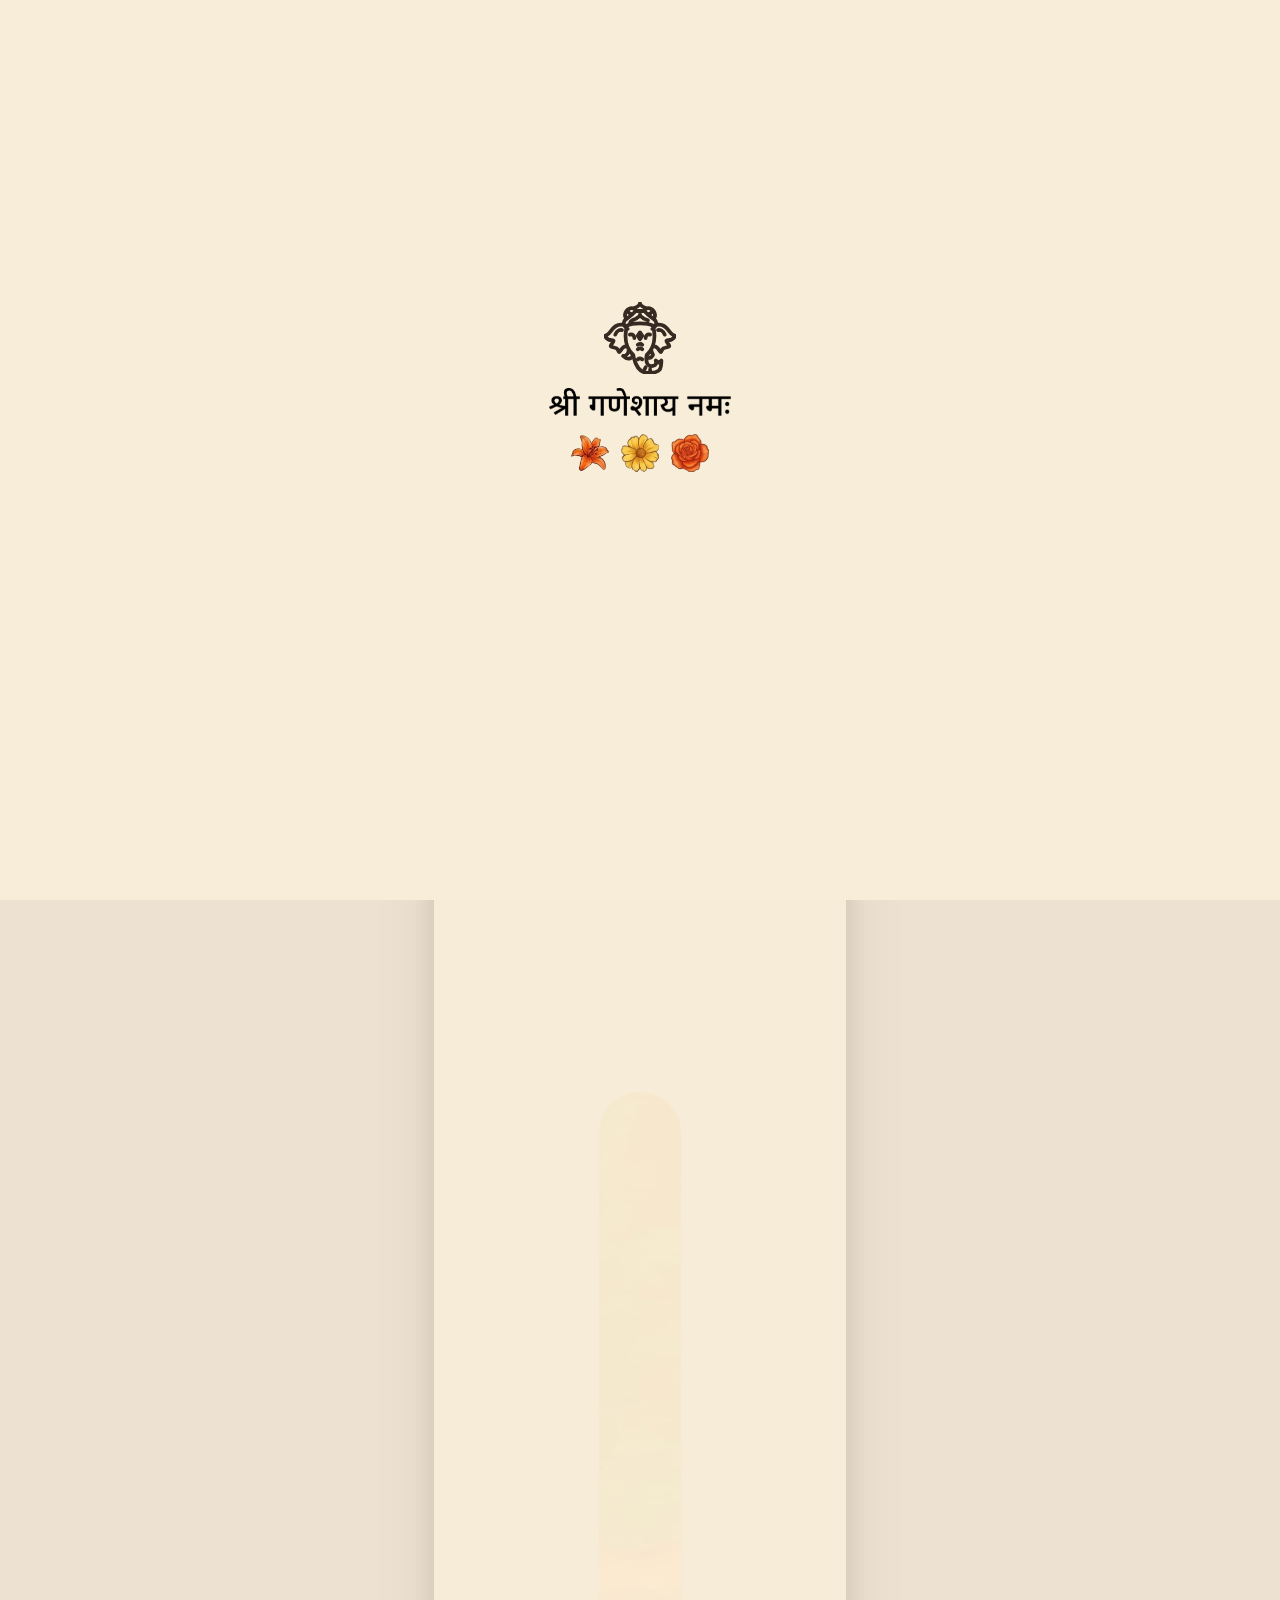
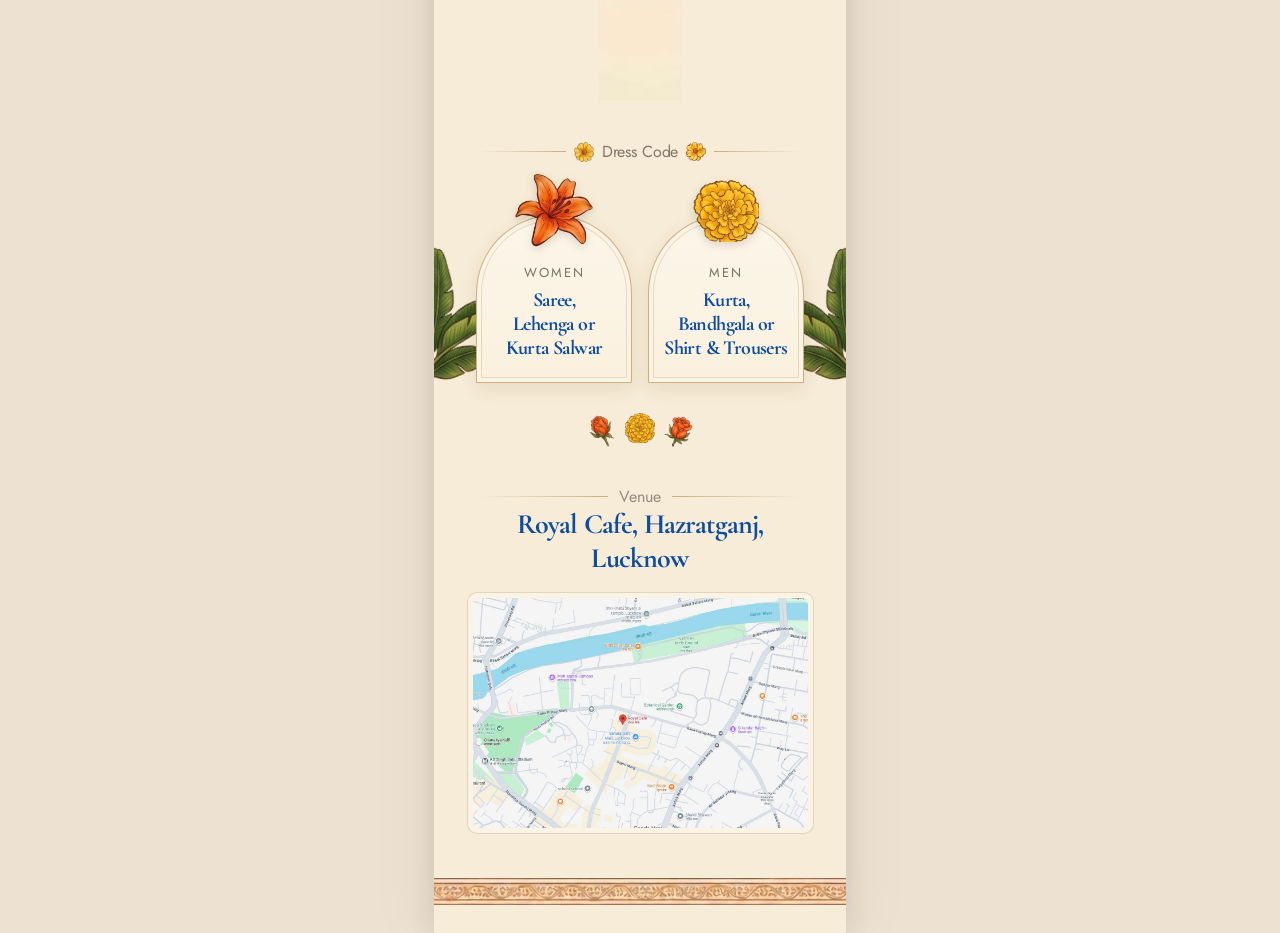
<file: index.html>
<!DOCTYPE html>
<html lang="en">
<head>
  <meta charset="UTF-8">
  <meta name="viewport" id="viewport" content="width=device-width, initial-scale=1.0, maximum-scale=1.0, user-scalable=no, viewport-fit=cover">
  <script>
    /* Tablets: every page is one phone-width column laid out for phone
       proportions, so a tall tablet screen turns it into a narrow strip
       (doors cropped, a gap on the hero). Zoom the whole page so the screen
       is about PHONE_HEIGHT CSS px tall: the column then looks like a big
       phone. Phones (shorter side under 600px) and desktops (which ignore
       the viewport tag) are untouched. */
    (function () {
      var meta = document.getElementById('viewport');
      var PHONE_HEIGHT = 860;   // CSS px of height the phone design is laid out for
      var BROWSER_CHROME = 110; // Safari's address and tab bars, roughly
      var scale = 1;
      function fit() {
        var shortSide = Math.min(screen.width, screen.height);
        if (shortSide < 600) return;
        var longSide = Math.max(screen.width, screen.height);
        var portrait = window.matchMedia('(orientation: portrait)').matches;
        var s = Math.round(((portrait ? longSide : shortSide) - BROWSER_CHROME) / PHONE_HEIGHT * 100) / 100;
        if (s < 1.1) s = 1; // close enough to phone proportions already
        if (s === scale) return;
        scale = s;
        // The width has to shrink with the zoom: with width=device-width the
        // page stays full-width and the zoom would only magnify part of it
        var width = s === 1 ? 'device-width' : Math.round((portrait ? shortSide : longSide) / s);
        meta.setAttribute('content', 'width=' + width + ', initial-scale=' + s + ', minimum-scale=' + s +
          ', maximum-scale=' + s + ', user-scalable=no, viewport-fit=cover');
      }
      fit();
      window.matchMedia('(orientation: portrait)').addEventListener('change', fit);
    })();
  </script>
  <!-- Home-screen (standalone) mode: draw under a translucent status bar -->
  <meta name="apple-mobile-web-app-capable" content="yes">
  <meta name="mobile-web-app-capable" content="yes">
  <meta name="apple-mobile-web-app-status-bar-style" content="black-translucent">
  <title>Nilay &amp; Ananya — Engagement Invitation</title>
  <meta name="description" content="You are cordially invited to the engagement ceremony of Nilay &amp; Ananya. Join us in celebrating this joyous occasion.">

  <!-- Link previews (WhatsApp, iMessage, etc.): absolute URLs required -->
  <meta property="og:type" content="website">
  <meta property="og:site_name" content="Shubh Sagai">
  <meta property="og:title" content="Shubh Sagai · Nilay &amp; Ananya">
  <meta property="og:description" content="Friday, 16 October 2026 · 10:00 AM · Royal Cafe, Lucknow. You are cordially invited to the engagement ceremony of Nilay &amp; Ananya.">
  <meta property="og:url" content="https://niya-forever.in/">
  <meta property="og:image" content="https://niya-forever.in/og-image.jpg?v=3">
  <meta property="og:image:secure_url" content="https://niya-forever.in/og-image.jpg?v=3">
  <meta property="og:image:type" content="image/jpeg">
  <meta property="og:image:width" content="1200">
  <meta property="og:image:height" content="630">
  <meta property="og:image:alt" content="Shubh Sagai — Nilay &amp; Ananya, Friday 16 October 2026, 10:00 AM, Royal Cafe, Lucknow">
  <meta name="twitter:card" content="summary_large_image">
  <meta name="twitter:title" content="Shubh Sagai · Nilay &amp; Ananya">
  <meta name="twitter:description" content="Friday, 16 October 2026 · 10:00 AM · Royal Cafe, Lucknow">
  <meta name="twitter:image" content="https://niya-forever.in/og-image.jpg?v=3">

  <!-- Icons -->
  <link rel="icon" href="favicon.svg" type="image/svg+xml">
  <link rel="icon" href="favicon-32.png" type="image/png" sizes="32x32">
  <link rel="apple-touch-icon" href="apple-touch-icon.png">
  <link rel="icon" href="icon-192.png" type="image/png" sizes="192x192">

  <!-- Preconnect for fonts -->
  <link rel="preconnect" href="https://fonts.googleapis.com">
  <link rel="preconnect" href="https://fonts.gstatic.com" crossorigin>
  <!-- Martel (headings) and Poppins (text) carry the Devanagari for the Hindi version; their files only download when Hindi text is on screen -->
  <link href="https://fonts.googleapis.com/css2?family=Cormorant+Garamond:wght@700&family=Jost:wght@400;500&family=Martel:wght@700&family=Poppins:wght@400;500&display=swap" rel="stylesheet">

  <!-- Preload critical images -->
  <link rel="preload" as="image" href="assets/ganesh_text.png">
  <link rel="preload" as="image" href="assets/flower_lily.png">
  <link rel="preload" as="image" href="assets/flower_daisy.png">
  <link rel="preload" as="image" href="assets/flower_rose.png">
  <link rel="preload" as="image" href="assets/top_floral_garland.webp?v=2026-09-28y">
  <link rel="preload" as="image" href="assets/ghat_illustration.webp">

  <link rel="stylesheet" href="style.css?v=2026-10-12b">
</head>
<body>

  <!-- ============================================ -->
  <!-- LOADING / SPLASH SCREEN                      -->
  <!-- ============================================ -->
  <section class="loading-screen" id="loading" aria-label="Loading">
    <div class="loading-content">
      <!-- Animated Inline Ganesha SVG using clean path fades -->
      <div class="ganesh-icon-wrap" id="ganeshIconWrap">
        <svg class="ganesh-svg" width="104" height="104" viewBox="0 0 104 104" fill="none" xmlns="http://www.w3.org/2000/svg">
<path d="M47.6004 60.6025C46.9699 61.233 46.9699 62.2503 47.5955 62.8857C48.2195 63.5211 49.2466 63.5292 49.8884 62.9101C50.3922 62.4226 52.183 60.9844 54.1005 62.9003C54.4174 63.2172 54.8334 63.3765 55.2494 63.3765C55.6654 63.3765 56.0815 63.2172 56.3983 62.9003C57.0337 62.2649 57.0337 61.2379 56.3983 60.6025C53.1694 57.3736 49.3684 58.8345 47.6004 60.6025Z" fill="#372A22"/>
<path d="M47.6004 67.1027C46.9699 67.7332 46.9699 68.7504 47.5955 69.3858C48.2195 70.0212 49.2466 70.031 49.8884 69.4102C50.3922 68.9227 52.183 67.4862 54.1005 69.4005C54.4174 69.7173 54.8334 69.8766 55.2494 69.8766C55.6654 69.8766 56.0815 69.7173 56.3983 69.4005C57.0337 68.7651 57.0337 67.738 56.3983 67.1027C53.1694 63.8737 49.3684 65.3346 47.6004 67.1027Z" fill="#372A22"/>
<path d="M47.6004 81.728C46.9699 82.3585 46.9699 83.3758 47.5955 84.0112C48.2195 84.6466 49.2466 84.6547 49.8884 84.0356C50.3922 83.5481 52.183 82.1115 54.1005 84.0258C54.4174 84.3427 54.8334 84.502 55.2494 84.502C55.6654 84.502 56.0815 84.3427 56.3983 84.0258C57.0337 83.3904 57.0337 82.3634 56.3983 81.728C53.1694 78.4991 49.3684 79.96 47.6004 81.728Z" fill="#372A22"/>
<path d="M60.8508 92.7976C60.0464 92.393 59.0713 92.7229 58.67 93.524L57.0449 96.7741C56.6435 97.5769 56.9685 98.5535 57.7713 98.9549C58.0053 99.0719 58.254 99.1272 58.4977 99.1272C59.0941 99.1272 59.6677 98.7989 59.9537 98.2285L61.5788 94.9784C61.9802 94.1757 61.6535 93.2007 60.8508 92.7976Z" fill="#372A22"/>
<path d="M11.3733 56.8763C11.6041 56.8763 11.7958 56.8844 11.9534 56.8958C11.6024 57.4158 11.0532 58.0869 10.6729 58.5501C9.12426 60.4432 7.52198 62.4014 8.17362 64.3693C8.536 65.4597 9.47852 66.204 10.9768 66.5778L12.48 66.9483C17.6996 68.2255 18.3707 68.3897 19.5797 72.0151C19.986 73.2323 20.6653 73.9115 21.6013 74.0334C21.702 74.0464 21.8028 74.0529 21.8987 74.0529C23.2946 74.0529 24.1754 72.7058 25.3649 70.8874C28.1551 66.6216 30.1457 64.7382 33.0107 66.2674C33.3487 67.0328 33.7111 67.7965 34.1124 68.5522C34.0507 70.0082 33.4413 76.3767 27.6237 76.3767C26.9672 76.3767 26.374 76.7732 26.1221 77.3794C25.8703 77.9871 26.01 78.6859 26.4748 79.1507C26.6698 79.3457 30.8981 83.5155 35.6205 83.5155C36.095 83.5155 36.576 83.4733 37.057 83.3806C38.7308 83.0589 40.1901 82.1765 41.4316 80.7773C43.2403 88.4784 48.7053 104.002 63.3745 104.002C82.5028 104.002 84.5 98.0596 84.5 84.5019C84.5 83.8454 84.1035 83.2523 83.4973 83.0004C82.8879 82.7469 82.1908 82.8866 81.726 83.353L79.4185 85.6606L75.6516 83.1499C75.0601 82.7566 74.2801 82.7907 73.726 83.2409C73.1735 83.6894 72.9768 84.445 73.2401 85.1064C73.2498 85.1324 74.2119 87.7292 73.1198 89.3396C72.1903 90.7144 69.9591 91.0021 68.2496 91.0021C66.7009 91.0021 65.5342 90.4983 64.6843 89.4615C63.1015 87.5326 62.7748 84.0615 62.8724 81.104C62.9585 81.1917 63.0381 81.2925 63.1259 81.3753C63.9091 82.1164 64.9183 82.482 65.9339 82.482C67.0601 82.482 68.196 82.0319 69.0426 81.1446L70.9992 79.0922C72.3561 77.6686 72.5592 75.4651 71.4834 73.853C70.1769 71.8932 69.9348 69.3696 69.8893 68.544C70.289 67.7917 70.6498 67.0311 70.9862 66.2674C73.8543 64.7366 75.8401 66.6233 78.632 70.8874C79.8215 72.7058 80.7023 74.0529 82.0982 74.0529C82.1957 74.0529 82.2948 74.0464 82.3955 74.0334C83.3316 73.9115 84.0108 73.2323 84.4171 72.0151C85.6261 68.3897 86.2973 68.2239 91.5169 66.9483L93.02 66.5778C94.5183 66.204 95.4608 65.4597 95.8232 64.3693C96.4749 62.4014 94.8742 60.4432 93.3239 58.5501C92.9453 58.0869 92.3944 57.4158 92.0434 56.8958C92.2026 56.8844 92.3944 56.8763 92.6251 56.8763C100.056 56.8763 103.284 51.8192 103.952 49.146C104.156 48.327 103.693 47.4852 102.894 47.2122C102.85 47.1976 98.4818 45.67 95.6022 41.3507C89.0192 31.4753 81.6155 30.5572 77.0215 31.2365C77.0573 30.9228 77.0768 30.6059 77.0719 30.2842C77.0345 27.9653 75.9198 25.8852 73.7828 24.0749C75.4095 21.4732 76.4918 16.9491 72.7997 12.0253C70.4921 8.94908 67.3071 7.18429 64.0603 7.18429C63.3907 7.18429 62.6156 7.27854 61.7884 7.49792C56.8223 5.67138 53.6243 3.38983 53.6243 1.62504C53.6243 0.728016 52.8962 0 51.9992 0C51.1022 0 50.3742 0.728016 50.3742 1.62504C50.3742 3.38983 47.1761 5.67138 42.21 7.49629C41.3829 7.27854 40.6077 7.18266 39.9382 7.18429C36.6914 7.18429 33.5063 8.94908 31.2004 12.0253C27.5083 16.9491 28.5906 21.4732 30.2172 24.0749C28.0803 25.8852 26.9655 27.9653 26.9282 30.2842C26.9233 30.6059 26.9428 30.9228 26.9785 31.2365C22.3829 30.5588 14.9809 31.477 8.39787 41.3507C5.51831 45.67 1.15021 47.1976 1.11121 47.2106C0.305187 47.4787 -0.156324 48.3237 0.048431 49.146C0.714696 51.8192 3.94202 56.8763 11.3733 56.8763ZM36.4509 80.1874C34.7966 80.5108 32.9587 79.7844 31.4523 78.8874C34.2798 77.6686 35.8642 75.1238 36.6686 72.605C37.7184 74.0367 38.9161 75.4196 40.2778 76.7391C39.2329 78.7347 37.9492 79.8966 36.4509 80.1874ZM68.2496 94.2521C71.8799 94.2521 74.4247 93.2121 75.8125 91.1629C76.5243 90.1115 76.8103 88.9513 76.8737 87.8722L78.723 89.1056C79.3697 89.5363 80.2261 89.4501 80.7738 88.9025L81.1865 88.4897C80.8469 96.7076 78.7457 100.119 67.0666 100.665C67.7442 100.466 68.2496 99.8683 68.2496 99.1272V97.5022C68.2496 96.6052 67.5216 95.8772 66.6246 95.8772C65.7275 95.8772 64.9995 96.6052 64.9995 97.5022V99.1272C64.9995 99.93 65.591 100.565 66.3564 100.699C65.4172 100.731 64.4356 100.752 63.3745 100.752C47.1517 100.752 43.8919 76.4206 43.861 76.1736L43.835 76.1768C43.7863 75.795 43.614 75.444 43.3232 75.1823L43.3362 75.1677C31.0265 64.0882 32.4159 47.0611 33.5226 40.4764C34.2018 40.751 34.9981 40.569 35.4434 39.945C35.9666 39.217 35.7976 38.2014 35.0712 37.6781C34.626 37.358 33.9499 36.7876 33.2463 36.0791C35.4726 34.8002 40.9961 32.5007 51.9992 32.5007C62.9991 32.5007 68.5259 34.8002 70.7538 36.0791C70.0485 36.7876 69.3725 37.3596 68.9289 37.6797C68.2008 38.203 68.0335 39.2186 68.5567 39.9467C68.872 40.3887 69.3709 40.6259 69.8763 40.6259C70.081 40.6259 70.2825 40.5723 70.4775 40.4943C71.5842 47.0903 72.9622 64.0979 60.6607 75.1693L60.6737 75.1839C60.412 75.4196 60.2528 75.7267 60.1845 76.0647L60.1553 76.0582C60.0692 76.4856 58.111 86.5722 62.1671 91.5204C63.654 93.334 65.6999 94.2521 68.2496 94.2521ZM68.7794 75.6568C69.0182 76.016 68.963 76.5165 68.6461 76.8496L66.6896 78.9004C66.3174 79.2904 65.708 79.3424 65.357 79.0125C64.7606 78.4503 64.213 77.6898 63.7174 76.7424C65.0905 75.4115 66.2979 74.0155 67.3542 72.5725C67.6727 73.5898 68.1147 74.6607 68.7794 75.6568ZM92.8982 43.1529C95.261 46.6971 98.3924 48.6682 100.263 49.6026C99.3951 51.161 97.2858 53.6262 92.6251 53.6262C91.7704 53.6262 89.4969 53.6262 88.7023 55.3016C87.8817 57.0323 89.3036 58.7695 90.8084 60.6074C91.4064 61.337 92.4691 62.637 92.6804 63.2757C92.5878 63.3179 92.4431 63.3716 92.2303 63.4252L90.7434 63.7924C85.7886 65.0047 83.4989 65.5637 81.7829 69.7661C81.6334 69.5418 81.4839 69.3143 81.3506 69.1096C79.7646 66.6866 76.7973 62.1544 72.4227 62.4648C75.7459 51.9053 74.0428 41.4693 73.3311 38.0957C74.1842 37.2052 75.0926 36.0904 75.806 34.8132C79.6639 33.6805 86.5166 33.5798 92.8982 43.1529ZM71.1373 22.159C69.3335 20.9093 67.7735 19.7279 66.4507 18.6473C68.6299 17.7357 69.9445 16.2146 70.6839 14.6903C72.8501 18.072 71.9758 20.7452 71.1373 22.159ZM64.0603 10.4344C65.4562 10.4344 66.8959 10.9804 68.1895 11.9521C67.9977 13.0783 67.1576 15.5045 63.5386 16.1041C61.1336 13.8469 60.0529 12.3812 59.8839 12.1423C61.1921 11.0275 62.6075 10.4344 64.0603 10.4344ZM51.9992 5.4585C53.439 7.08353 55.6718 8.40957 58.007 9.46746C57.3765 9.98098 56.7443 10.6245 56.1187 11.3753H47.8798C47.2541 10.6245 46.622 9.98098 45.9915 9.46746C48.3266 8.40957 50.5594 7.08353 51.9992 5.4585ZM44.1146 12.1439C43.9309 12.4023 42.8454 13.8664 40.4582 16.1057C36.8669 15.5094 36.0089 13.1108 35.809 11.9505C37.1009 10.9804 38.5407 10.4344 39.9366 10.4344C41.391 10.4344 42.8064 11.0275 44.1146 12.1439ZM33.3146 14.692C34.0539 16.2146 35.3686 17.7373 37.5478 18.6489C36.225 19.7296 34.665 20.911 32.8612 22.1606C32.0227 20.7452 31.1484 18.0737 33.3146 14.692ZM33.4007 25.7276C41.2496 20.495 45.0164 16.2617 46.3132 14.6253H57.6869C58.982 16.2617 62.7505 20.495 70.5994 25.7276C72.7103 27.1349 73.7942 28.6819 73.8235 30.3297C73.843 31.4087 73.4091 32.5024 72.7964 33.5164C70.2614 31.9498 64.1464 29.2507 51.9992 29.2507C46.7341 29.2507 42.6033 29.7593 39.4003 30.4629C39.9252 29.1385 40.9409 28.0449 42.2929 27.4696C47.0136 25.4578 50.2328 23.4883 51.9992 21.5204C53.7656 23.4883 56.9848 25.4578 61.7056 27.4696C61.9851 27.5882 62.25 27.7296 62.4986 27.8889C63.2542 28.3731 64.2601 28.1521 64.7444 27.3965C65.2286 26.6409 65.0076 25.6366 64.252 25.1507C63.849 24.8923 63.4216 24.6664 62.9796 24.4779C56.0748 21.5366 53.6243 19.0828 53.6243 17.8754C53.6243 16.9784 52.8962 16.2504 51.9992 16.2504C51.1022 16.2504 50.3742 16.9784 50.3742 17.8754C50.3742 19.0828 47.9236 21.5366 41.0189 24.4796C38.1458 25.7048 36.199 28.3699 35.8269 31.4396C33.6656 32.1579 32.1738 32.9167 31.2036 33.5164C30.591 32.5024 30.1571 31.4087 30.1766 30.3297C30.2042 28.6819 31.2898 27.1349 33.4007 25.7276ZM11.1003 43.1529C17.4802 33.583 24.333 33.6821 28.1924 34.8115C28.9042 36.0888 29.8142 37.2036 30.6674 38.0941C29.9556 41.4693 28.2526 51.9053 31.5774 62.4648C27.2044 62.1577 24.2339 66.685 22.6494 69.1079C22.5146 69.3127 22.3667 69.5418 22.2172 69.7645C20.5011 65.5637 18.2115 65.0031 13.2567 63.7908L11.7682 63.4252C11.5537 63.3716 11.4107 63.3179 11.3181 63.2757C11.5293 62.637 12.5937 61.3386 13.1901 60.6074C14.6949 58.7695 16.1168 57.0323 15.2961 55.3016C14.5015 53.6262 12.2281 53.6262 11.3733 53.6262C6.70621 53.6262 4.60016 51.1627 3.73401 49.6026C5.60281 48.6698 8.73588 46.6987 11.1003 43.1529Z" fill="#372A22"/>
<path d="M15.6439 48.6357C15.8421 48.7138 16.0469 48.7511 16.2484 48.7511C16.8935 48.7511 17.5029 48.3644 17.758 47.729C20.3646 41.2061 25.0821 42.0803 25.6183 42.2055C26.4828 42.4151 27.3587 41.8853 27.5765 41.0208C27.7943 40.1498 27.2645 39.2674 26.3935 39.0497C23.6667 38.372 17.7271 39.0545 14.7403 46.5232C14.4056 47.3568 14.8118 48.301 15.6439 48.6357Z" fill="#372A22"/>
<path d="M53.3512 42.9741C52.7483 42.069 51.2501 42.069 50.6472 42.9741L47.3971 47.8493C47.0331 48.3953 47.0331 49.1054 47.3971 49.6514L50.6472 54.5265C50.9494 54.9799 51.4564 55.2513 51.9992 55.2513C52.542 55.2513 53.049 54.9799 53.3512 54.5282L56.6013 49.653C56.9653 49.107 56.9653 48.3969 56.6013 47.8509L53.3512 42.9741ZM51.9992 50.6963L50.7024 48.7512L51.9992 46.806L53.296 48.7512L51.9992 50.6963Z" fill="#372A22"/>
<path d="M36.979 45.5498C36.108 45.7675 35.5799 46.6499 35.796 47.521C36.0154 48.392 36.8962 48.925 37.7672 48.704C37.7883 48.6975 40 48.2035 41.2464 49.1752C41.911 49.6936 42.249 50.6443 42.249 52.0012C42.249 52.8982 42.977 53.6262 43.8741 53.6262C44.7711 53.6262 45.4991 52.8982 45.4991 52.0012C45.4991 49.5929 44.7418 47.7777 43.2468 46.6126C40.7686 44.6755 37.3593 45.4539 36.979 45.5498Z" fill="#372A22"/>
<path d="M78.3947 42.2022C78.6011 42.1486 83.5493 40.9981 86.242 47.729C86.4955 48.3644 87.1065 48.7511 87.75 48.7511C87.9516 48.7511 88.1547 48.7137 88.3529 48.6341C89.1866 48.2994 89.5912 47.3552 89.2581 46.5216C86.2696 39.0545 80.3285 38.3671 77.6049 39.048C76.7339 39.2658 76.2058 40.1482 76.4219 41.0192C76.6413 41.8918 77.5253 42.42 78.3947 42.2022Z" fill="#372A22"/>
<path d="M60.1244 53.6262C61.0214 53.6262 61.7494 52.8982 61.7494 52.0011C61.7494 50.6491 62.0842 49.7001 62.7439 49.1801C63.7921 48.3546 65.6202 48.5561 66.2378 48.7056C67.1071 48.9201 67.9847 48.3903 68.2008 47.5209C68.4186 46.6499 67.8888 45.7675 67.0178 45.5497C66.6391 45.4555 63.2298 44.6755 60.7516 46.6125C59.2566 47.7777 58.4993 49.5928 58.4993 52.0011C58.4993 52.8982 59.2273 53.6262 60.1244 53.6262Z" fill="#372A22"/>
</svg>
      </div>

      <img src="assets/ganesh_text.png" alt="श्री गणेशाय नमः" class="ganesh-text" id="ganeshText">

      <div class="loading-flowers" id="loadingFlowers">
        <img src="assets/flower_lily.png"  alt="" class="flower flower-1">
        <img src="assets/flower_daisy.png" alt="" class="flower flower-2">
        <img src="assets/flower_rose.png"  alt="" class="flower flower-3">
      </div>
    </div>
  </section>

  <!-- ============================================ -->
  <!-- DOORS: after the loader, tap to swing them   -->
  <!-- open and walk through into the intro video   -->
  <!-- ============================================ -->
  <section class="door-intro" id="doorIntro" aria-label="Invitation doors">
    <div class="door-stage">
      <div class="door-leaf door-left"><img src="assets/door_left.webp" alt=""></div>
      <div class="door-leaf door-right"><img src="assets/door_right.webp" alt=""></div>
      <!-- Stone arch, toran and bells stay put while the doors swing open -->
      <img class="door-frame" src="assets/door_frame.webp" alt="">
    </div>
    <!-- Browsers only allow video with sound after a tap, so the intro starts here -->
    <button type="button" class="open-invite" id="openInvite">Tap to open</button>
  </section>

  <!-- ============================================ -->
  <!-- INTRO VIDEO: plays after the Ganapati loader, -->
  <!-- its last frame hands off to the hero ghat    -->
  <!-- ============================================ -->
  <section class="intro-video" id="introVideo" aria-label="Intro video">
    <!-- script.js picks the source: intro_alpha.mp4 (picture on top, sky mask
         underneath) drawn with transparency into the canvas via WebGL, or the
         plain intro.mp4 when WebGL isn't available -->
    <video id="introPlayer" playsinline webkit-playsinline preload="auto" poster="assets/intro_poster.jpg"></video>
    <canvas id="introCanvas" aria-hidden="true"></canvas>
    <button type="button" class="intro-skip" id="introSkip">Skip</button>
  </section>

  <!-- Background music: starts quietly as the intro video hands off to the
       hero (the level is baked into the file: iOS ignores media .volume) -->
  <audio id="bgMusic" src="assets/bg_music.mp3" loop preload="none"></audio>
  <button type="button" class="music-toggle" id="musicToggle" aria-label="Mute music" aria-pressed="false">
    <svg class="music-icon" width="18" height="18" viewBox="0 0 24 24" fill="none" aria-hidden="true">
      <path d="M4 9.5h3.2L12 5.5v13l-4.8-4H4z" fill="currentColor"/>
      <g class="music-waves" stroke="currentColor" stroke-width="1.8" stroke-linecap="round">
        <path d="M15.5 9.2a4 4 0 0 1 0 5.6"/>
        <path d="M18 6.8a7.4 7.4 0 0 1 0 10.4"/>
      </g>
      <g class="music-cross" stroke="currentColor" stroke-width="1.8" stroke-linecap="round">
        <path d="M16 9.5l5 5M21 9.5l-5 5"/>
      </g>
    </svg>
  </button>
  <!-- English / Hindi switch, left of the mute button; script.js swaps the text -->
  <div class="lang-toggle" id="langToggle" role="group" aria-label="Language / भाषा">
    <button type="button" class="lang-option" data-lang="en" lang="en" aria-pressed="true" aria-label="English">A</button>
    <button type="button" class="lang-option" data-lang="hi" lang="hi" aria-pressed="false" aria-label="हिन्दी">क</button>
  </div>

  <!-- Welcome / Main Hero Screen -->
  <!-- One phone-width column holds every page, so desktop renders exactly like mobile -->
  <main class="invite">
  <section class="welcome-screen" id="welcome" aria-label="Engagement invitation">
    <div class="welcome-content">

      <!-- Top decoration: individual absolute-positioned layers from Figma -->
      <div class="welcome-top-decoration" id="topDecoration">
        <div class="layer-item layer-top-floral-garland">
          <img src="assets/top_floral_garland.webp?v=2026-09-28y" alt="">
        </div>
        <div class="layer-item layer-bouquet-left">
          <img src="assets/bouquet_corner_left.png?v=2026-09-28y" alt="">
        </div>
        <div class="layer-item layer-bouquet-right">
          <img src="assets/bouquet_corner_right.png?v=2026-09-28y" alt="">
        </div>
        <div class="layer-item layer-banana-leaf-left">
          <img src="assets/banana_leaf_left.png?v=2026-09-28y" alt="">
        </div>
        <div class="layer-item layer-banana-leaf-right">
          <img src="assets/banana_leaf_right.png?v=2026-09-28y" alt="">
        </div>
      </div>

      <!-- Center floral motif -->
      <div class="center-motif" id="centerMotif">
        <img src="assets/center_motif.png?v=2026-09-28y" alt="" class="motif-img">
      </div>

      <!-- Text area -->
      <div class="welcome-text-area" id="welcomeTextArea">
        <p class="welcome-subtitle" id="welcomeSubtitle">Two families, one celebration</p>
        <h1 class="welcome-names" id="welcomeNames">Shubh Sagai</h1>
        <div class="names-glow"></div>
      </div>

      <!-- Ghat / Temple illustration -->
      <div class="welcome-ghat" id="welcomeGhat">
        <div class="ghat-top-fade"></div>
        
        <!-- Background Clouds (Behind Buildings) -->
        <img src="assets/07_puff_mid_right 1.png" alt="" class="cloud-item cloud-back-1">
        <img src="assets/07_puff_mid_right 2.png" alt="" class="cloud-item cloud-back-2">
        <img src="assets/07_puff_mid_right 1.png" alt="" class="cloud-item cloud-back-3">
        
        <!-- Foreground Ghat Image -->
        <img src="assets/ghat_illustration.webp" alt="Traditional Indian sacred riverfront with temples and boats" class="ghat-img">
        
        <!-- Foreground Clouds (In Front of Buildings) -->
        <img src="assets/09_puff_bottom_center 1.png" alt="" class="cloud-item cloud-front-1">
        <img src="assets/07_puff_mid_right 2.png" alt="" class="cloud-item cloud-front-2">
      </div>

      <!-- Scroll pill: frosted-glass button pinned to the bottom of the welcome screen -->
      <div class="scroll-indicator" id="scrollIndicator">
        <button type="button" class="scroll-pill" id="scrollPill" aria-label="Scroll to invitation details">
          <span class="scroll-arrow" aria-hidden="true">
            <svg width="14" height="8" viewBox="0 0 14 8" fill="none" xmlns="http://www.w3.org/2000/svg">
              <path d="M1 1L7 7L13 1" stroke="currentColor" stroke-width="2" stroke-linecap="round" stroke-linejoin="round"/>
            </svg>
          </span>
          <span class="scroll-text">Scroll</span>
        </button>
      </div>

    </div>
  </section>

  <!-- ============================================ -->
  <!-- INVITATION DETAILS (Figma 21:67)             -->
  <!-- ============================================ -->
  <section class="details-screen" id="detailsScreen" aria-label="Engagement ceremony details">
    <div class="details-arch" id="detailsArch">
      <div class="details-stage">
        <img src="assets/details_arch.jpg" alt="" class="arch-bg">
        <img src="assets/details_leaf_left.png" alt="" class="arch-leaf arch-leaf-left arch-step" data-anim="leaf-left" style="--i:0">
        <img src="assets/details_leaf_right.png" alt="" class="arch-leaf arch-leaf-right arch-step" data-anim="leaf-right" style="--i:0">

        <div class="details-mantra arch-step" data-anim="bloom" style="--i:1">
          <svg class="swastika-svg" aria-hidden="true" width="40" height="40" viewBox="0 0 40 40" fill="none" xmlns="http://www.w3.org/2000/svg"><path d="M22.2593 6.69952V17.4128C22.2593 17.5939 22.4061 17.7407 22.5872 17.7407H34.8217C37.0657 17.7407 38.8912 19.5663 38.8912 21.8102V39.2452C38.8912 39.6614 38.5526 40 38.1364 40C36.4686 40 35.1118 38.6431 35.1118 36.9754V23.3315C35.1118 22.3328 34.2993 21.5202 33.3005 21.5202H22.5872C22.4061 21.5202 22.2593 21.667 22.2593 21.8481V34.8217C22.2593 37.0657 20.4337 38.8912 18.1898 38.8912H0.754838C0.338607 38.8912 0 38.5526 0 38.1364C0 36.4686 1.35689 35.1118 3.0246 35.1118H16.6686C17.6673 35.1118 18.4799 34.2993 18.4799 33.3005V21.848C18.4799 21.6669 18.3331 21.5201 18.152 21.5201H5.17837C2.93443 21.5201 1.10885 19.6945 1.10885 17.4506V0.754838C1.10877 0.338607 1.44738 0 1.86361 0C3.5314 0 4.88821 1.35689 4.88821 3.0246V15.9294C4.88821 16.9282 5.70075 17.7408 6.69952 17.7408H18.152C18.3331 17.7408 18.4799 17.594 18.4799 17.4129V5.17837C18.4799 2.93443 20.3055 1.10885 22.5494 1.10885H39.2452C39.6614 1.10885 40 1.44746 40 1.86369C40 3.53148 38.6431 4.88829 36.9754 4.88829H24.0707C23.0719 4.88829 22.2593 5.70083 22.2593 6.69952Z" fill="#372A22"/><path d="M30.3906 11.4991C30.3906 12.5411 29.5428 13.3889 28.5008 13.3889C27.4589 13.3889 26.6111 12.5411 26.6111 11.4991C26.6111 10.4572 27.4589 9.60938 28.5008 9.60938C29.5428 9.60938 30.3906 10.4572 30.3906 11.4991Z" fill="#372A22"/><path d="M12.2384 9.60938C13.2804 9.60938 14.1281 10.4572 14.1281 11.4991C14.1281 12.5411 13.2804 13.3889 12.2384 13.3889C11.1964 13.3889 10.3486 12.5411 10.3486 11.4991C10.3486 10.4572 11.1964 9.60938 12.2384 9.60938Z" fill="#372A22"/><path d="M10.3486 27.7613C10.3486 26.7193 11.1964 25.8716 12.2384 25.8716C13.2804 25.8716 14.1281 26.7193 14.1281 27.7613C14.1281 28.8032 13.2804 29.651 12.2384 29.651C11.1964 29.651 10.3486 28.8032 10.3486 27.7613Z" fill="#372A22"/><path d="M28.5008 29.651C27.4589 29.651 26.6111 28.8032 26.6111 27.7613C26.6111 26.7193 27.4589 25.8716 28.5008 25.8716C29.5428 25.8716 30.3906 26.7193 30.3906 27.7613C30.3906 28.8032 29.5428 29.651 28.5008 29.651Z" fill="#372A22"/></svg>
          <p class="mantra-text" lang="hi">श्री गणेशाय नमः</p>
        </div>

        <p class="blessing blessing-1 arch-step" style="--i:2">With the blessings of the Almighty<br>and our elders</p>
        <p class="blessing blessing-2 arch-step" style="--i:3">we request the honour of your presence<br>at the engagement ceremony of</p>

        <h2 class="couple-names" aria-label="Nilay and Ananya">
          <svg class="ampersand-svg arch-step" data-anim="bloom" style="--i:5" aria-hidden="true" width="56" height="56" viewBox="0 0 56 56" fill="none" xmlns="http://www.w3.org/2000/svg"><path opacity="0.1" d="M0 43.4861C0 41.2907 0.591074 39.3205 1.77322 37.5754C2.95537 35.8303 4.47527 34.1978 6.33293 32.6779C8.24688 31.1017 10.2453 29.5537 12.3281 28.0338C14.4672 26.4576 16.4656 24.7969 18.3233 23.0519C20.2372 21.3068 21.7853 19.3928 22.9674 17.31C24.1496 15.2272 24.7407 12.8629 24.7407 10.2171C24.7407 7.68396 24.1496 5.74186 22.9674 4.39083C21.7853 2.98351 20.2935 2.27986 18.4922 2.27986C16.916 2.27986 15.7901 2.81464 15.1146 3.8842C14.4391 4.89747 14.1013 6.38922 14.1013 8.35947C14.1013 11.4556 14.805 14.608 16.2123 17.8166C17.6759 21.0253 19.5899 24.1777 21.9542 27.2738C24.3748 30.3699 27.0487 33.3253 29.9759 36.1399C32.9594 38.9546 35.9711 41.5159 39.0109 43.8239C43.0076 46.8074 46.4415 49.0873 49.3124 50.6635C52.1834 52.1834 54.3225 53.1403 55.7298 53.5344C55.955 53.5907 56.0394 53.7877 55.9831 54.1255C55.9831 54.4069 55.8987 54.5476 55.7298 54.5476C53.9847 54.5476 51.8737 54.5476 49.3969 54.5476C46.9763 54.5476 44.4713 54.5476 41.8818 54.5476C41.2626 54.5476 40.4463 54.3225 39.4331 53.8721C38.4198 53.4218 37.0406 52.6337 35.2955 51.5078C33.6068 50.3257 31.3832 48.6369 28.6248 46.4415C26.2606 44.5275 23.7837 42.3603 21.1942 39.9397C18.6047 37.5191 16.1842 35.0141 13.9324 32.4246C11.737 29.7789 9.96381 27.2175 8.61279 24.7407C7.88098 23.3333 7.28991 21.926 6.83957 20.5187C6.38922 19.0551 6.16405 17.4226 6.16405 15.6212C6.16405 12.6377 6.81142 9.96381 8.10615 7.59951C9.40089 5.23522 11.2585 3.37756 13.6791 2.02654C16.0997 0.675512 18.9988 0 22.3764 0C24.6844 0 26.6828 0.337757 28.3715 1.01327C30.0603 1.68878 31.355 2.64576 32.2557 3.8842C33.2127 5.12264 33.6912 6.64254 33.6912 8.44391C33.6912 10.6956 33.072 12.694 31.8335 14.4391C30.6514 16.1842 29.1033 17.7885 27.1894 19.2521C25.2754 20.7157 23.2489 22.1512 21.1098 23.5585C18.9706 24.9658 16.9441 26.4013 15.0302 27.8649C13.1162 29.3285 11.54 30.9329 10.3016 32.6779C9.11942 34.423 8.52835 36.4214 8.52835 38.6731C8.52835 40.8122 9.14757 42.8669 10.386 44.8372C11.6244 46.7511 13.3977 48.3273 15.7057 49.5657C18.07 50.8042 20.8846 51.4234 24.1496 51.4234C26.4576 51.4234 28.456 51.0856 30.1448 50.4101C31.8335 49.6783 33.2127 48.6369 34.2823 47.2859C35.4081 45.9349 36.2244 44.2742 36.731 42.304C37.2939 40.2774 37.5754 37.9976 37.5754 35.4644C37.5754 32.2557 37.0406 29.8914 35.9711 28.3715C34.9578 26.8516 33.2127 26.0917 30.7358 26.0917C30.6232 26.0917 30.5388 25.9228 30.4825 25.585C30.4825 25.2473 30.5669 25.0784 30.7358 25.0784L50.8323 24.994C51.0012 24.994 51.0856 25.1628 51.0856 25.5006C51.0856 25.8384 51.0012 26.0072 50.8323 26.0072C49.1436 26.0072 47.877 26.2043 47.0326 26.5983C46.1882 26.9924 45.5408 27.6679 45.0905 28.6249C44.6964 29.5255 44.2742 30.7921 43.8239 32.4246C43.3735 34.0571 42.7825 35.9148 42.0507 37.9976C41.3189 40.0241 40.3337 42.0788 39.0953 44.1616C37.9132 46.1882 36.3651 48.074 34.4511 49.8191C32.5935 51.5641 30.2855 52.9715 27.5271 54.041C24.7688 55.0543 21.4757 55.5609 17.6478 55.5609C13.5947 55.5609 10.2453 54.9698 7.59952 53.7877C5.01005 52.6056 3.0961 51.0857 1.85766 49.228C0.61922 47.3703 0 45.4564 0 43.4861Z" fill="#372A22"/></svg>
          <span class="couple-name couple-name-first arch-step" data-anim="from-left" style="--i:4">Nilay</span>
          <span class="couple-name couple-name-second arch-step" data-anim="from-right" style="--i:4.6">Ananya</span>
        </h2>

        <div class="date-divider arch-step" data-anim="draw" style="--i:6" aria-hidden="true">
          <span class="divider-rule"></span>
          <span class="divider-text">on</span>
          <span class="divider-rule"></span>
        </div>

        <div class="date-block">
          <p class="date-day arch-step" style="--i:7">Friday</p>
          <p class="date-main arch-step" data-anim="date" style="--i:7.8">16 October, 2026</p>
          <p class="date-time arch-step" style="--i:8.5">10:00 AM</p>
          <!-- Google Calendar by default; script.js swaps in engagement.ics on Apple devices -->
          <a class="calendar-btn arch-step" id="calendarBtn" style="--i:9"
             href="https://calendar.google.com/calendar/render?action=TEMPLATE&amp;text=Shubh+Sagai+%C2%B7+Nilay+%26+Ananya&amp;dates=20261016T043000Z/20261016T093000Z&amp;ctz=Asia/Kolkata&amp;location=Royal+Cafe,+Hazratganj,+Lucknow,+Uttar+Pradesh+226001&amp;details=Engagement+of+Nilay+%26+Ananya.%0Ahttps://niya-forever.in"
             target="_blank" rel="noopener">
            <svg aria-hidden="true" width="14" height="14" viewBox="0 0 16 16" fill="none" xmlns="http://www.w3.org/2000/svg"><rect x="1.5" y="2.5" width="13" height="12" rx="2" stroke="currentColor" stroke-width="1.3"/><path d="M1.5 6.5h13M5 1v3M11 1v3" stroke="currentColor" stroke-width="1.3" stroke-linecap="round"/><path d="M8 8.5v4M6 10.5h4" stroke="currentColor" stroke-width="1.3" stroke-linecap="round"/></svg>
            <span>Add to Calendar</span>
          </a>
        </div>

        <img src="assets/couple_illustration.png" alt="Illustration of Nilay and Ananya" class="couple-illustration arch-step" data-anim="rise" style="--i:9.5">
      </div>
    </div>

    <!-- Dress code: arch-shaped cards crowned with flowers from the Figma
         sticker sheet (Figma 7:11), framed by banana leaves like the arch page -->
    <div class="dress-section" aria-label="Dress code">
      <img src="assets/dress_banana_leaf.png" alt="" class="dress-leaf dress-leaf-left">
      <img src="assets/dress_banana_leaf.png" alt="" class="dress-leaf dress-leaf-right">

      <div class="dress-heading reveal">
        <span class="dress-heading-rule" aria-hidden="true"></span>
        <img src="assets/dress_daisy_1.png" alt="" class="dress-daisy">
        <p class="dress-label">Dress Code</p>
        <img src="assets/dress_daisy_2.png" alt="" class="dress-daisy">
        <span class="dress-heading-rule" aria-hidden="true"></span>
      </div>

      <div class="dress-cards">
        <div class="dress-card reveal">
          <img src="assets/dress_lily.png" alt="" class="dress-flower dress-flower-lily">
          <p class="dress-who">Women</p>
          <h3 class="dress-title"><span>Saree,</span> <span>Lehenga or</span> <span>Kurta Salwar</span></h3>
        </div>
        <div class="dress-card reveal">
          <img src="assets/dress_marigold.png" alt="" class="dress-flower dress-flower-marigold">
          <p class="dress-who">Men</p>
          <h3 class="dress-title"><span>Kurta,</span> <span>Bandhgala or</span> <span>Shirt &amp;&nbsp;Trousers</span></h3>
        </div>
      </div>

      <!-- Echoes the loader's row of three flowers -->
      <div class="dress-flourish reveal" aria-hidden="true">
        <img src="assets/dress_rose_bud_left.png" alt="" class="flourish-bud flourish-bud-left">
        <img src="assets/dress_marigold_single.png" alt="" class="flourish-marigold">
        <img src="assets/dress_rose_bud_right.png" alt="" class="flourish-bud flourish-bud-right">
      </div>
    </div>

    <!-- Venue & Map (Figma 23:189) -->
    <div class="venue-section">
      <div class="venue-text reveal">
        <div class="venue-heading">
          <span class="venue-rule" aria-hidden="true"></span>
          <p class="venue-label">Venue</p>
          <span class="venue-rule" aria-hidden="true"></span>
        </div>
        <h3 class="venue-title">Royal Cafe, Hazratganj, Lucknow</h3>
      </div>
      <!-- Live, interactive Google Map (keyless embed). The static image shows while it loads. -->
      <div class="venue-map reveal">
        <iframe
          src="https://maps.google.com/maps?q=Royal+Cafe,+Shahnajaf+Rd,+Prem+Nagar,+Hazratganj,+Lucknow,+Uttar+Pradesh+226001&amp;ll=26.8563183,80.9454876&amp;z=16&amp;hl=en&amp;output=embed"
          title="Map showing Royal Cafe, Hazratganj, Lucknow"
          loading="lazy"
          referrerpolicy="no-referrer-when-downgrade"
          allowfullscreen></iframe>
      </div>
      <!-- Closing band: the same carved frieze that sits under the couple on the date page -->
      <div class="invite-end" aria-hidden="true"></div>
    </div>
  </section>
  </main>

  <script src="analytics.js?v=2026-09-28zb"></script>
  <script src="script.js?v=2026-10-12b"></script>
</body>
</html>
</file>
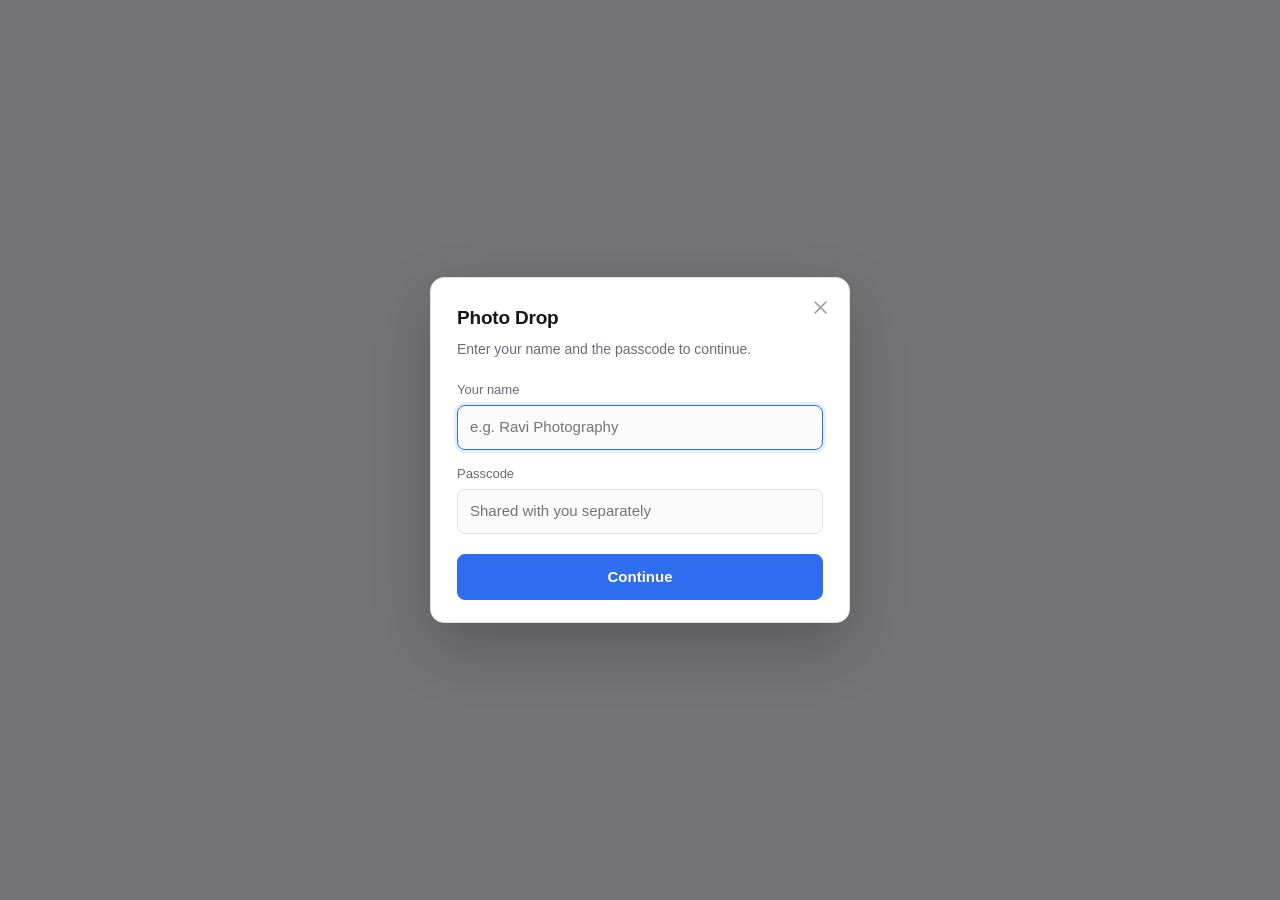
<file: drop-7f3k2q/index.html>
<!doctype html>
<html lang="en">
<head>
<meta charset="utf-8">
<meta name="viewport" content="width=device-width, initial-scale=1">
<meta name="robots" content="noindex, nofollow, noarchive, nosnippet, noimageindex">
<meta name="googlebot" content="noindex, nofollow">
<!-- Keeps this page's secret path out of the Referer header on uploads. -->
<meta name="referrer" content="no-referrer">
<title>Photo Drop</title>
<style>
  :root {
    color-scheme: light dark;
    --bg: #f6f6f7;
    --panel: #ffffff;
    --panel-2: #fbfbfc;
    --line: #e2e2e6;
    --line-soft: #ededf1;
    --text: #17171a;
    --muted: #6c6c78;
    --faint: #9a9aa6;
    --accent: #2f6df0;
    --accent-soft: #e8efff;
    --ok: #1a8a4a;
    --warn: #b06a00;
    --err: #c03030;
    --track: #e8e8ed;
    --radius: 10px;
  }
  @media (prefers-color-scheme: dark) {
    :root {
      --bg: #121214;
      --panel: #1b1b1f;
      --panel-2: #202026;
      --line: #32323a;
      --line-soft: #28282f;
      --text: #ececf0;
      --muted: #9f9fab;
      --faint: #72727e;
      --accent: #6c9bff;
      --accent-soft: #1e2a45;
      --ok: #4fc47f;
      --warn: #e0a24b;
      --err: #ff7b7b;
      --track: #2b2b33;
    }
  }

  * { box-sizing: border-box; }
  html, body { margin: 0; }
  body {
    background: var(--bg);
    color: var(--text);
    font: 15px/1.5 -apple-system, BlinkMacSystemFont, "Segoe UI", Roboto, Helvetica, Arial, sans-serif;
    -webkit-font-smoothing: antialiased;
    padding: 28px 24px 64px;
  }
  .wrap { max-width: 1180px; margin: 0 auto; }

  /* ================= gate dialog ================= */

  dialog#gate {
    border: 1px solid var(--line);
    border-radius: 14px;
    background: var(--panel);
    color: var(--text);
    padding: 0;
    width: min(420px, calc(100vw - 32px));
    box-shadow: 0 24px 60px rgba(0,0,0,.22);
  }
  dialog#gate:focus, dialog#gate:focus-visible { outline: none; }
  dialog#gate::backdrop { background: rgba(10,10,14,.55); backdrop-filter: blur(3px); }
  .gate-inner { position: relative; padding: 26px 26px 22px; }
  .gate-close {
    position: absolute; top: 14px; right: 14px;
    display: flex; align-items: center; justify-content: center;
    width: 30px; height: 30px; padding: 0;
    border: 0; border-radius: 7px; background: none;
    color: var(--faint); cursor: pointer;
  }
  .gate-close:hover { background: var(--panel-2); color: var(--text); }
  .gate-inner h1 { font-size: 19px; margin: 0 0 6px; letter-spacing: -0.01em; }
  .gate-inner p { color: var(--muted); font-size: 14px; margin: 0 0 20px; }
  .gate-inner .field { margin-bottom: 14px; }
  #gateError {
    display: none; color: var(--err); font-size: 13.5px; margin: 0 0 12px;
  }
  #gateError.on { display: block; }

  label { display: block; font-size: 13px; color: var(--muted); margin-bottom: 6px; }
  input[type=text], input[type=password] {
    width: 100%; padding: 10px 12px; font: inherit; color: var(--text);
    background: var(--panel-2); border: 1px solid var(--line);
    border-radius: 8px; outline: none;
  }
  input:focus { border-color: var(--accent); box-shadow: 0 0 0 3px var(--accent-soft); }

  button {
    font: inherit; font-weight: 550; padding: 9px 16px; border-radius: 8px;
    border: 1px solid var(--line); background: var(--panel);
    color: var(--text); cursor: pointer;
  }
  button:hover:not(:disabled) { border-color: var(--faint); }
  button.primary { background: var(--accent); border-color: var(--accent); color: #fff; }
  button.primary:hover:not(:disabled) { filter: brightness(1.07); }
  button:disabled { opacity: .45; cursor: default; }
  button.wide { width: 100%; padding: 11px 16px; margin-top: 6px; }
  button.link {
    border: 0; background: none; padding: 0; color: var(--accent);
    font-size: 13px; font-weight: 500; cursor: pointer;
  }

  /* ================= main view ================= */

  #app { display: none; }
  #app.on { display: block; }

  .topbar {
    display: flex; align-items: baseline; gap: 12px;
    margin-bottom: 22px; flex-wrap: wrap;
  }
  .topbar h1 { font-size: 20px; font-weight: 650; margin: 0; letter-spacing: -0.01em; }
  .topbar .who { color: var(--muted); font-size: 14px; }
  .topbar .spacer { flex: 1; }

  .panel {
    background: var(--panel);
    border: 1px solid var(--line);
    border-radius: var(--radius);
    padding: 18px 20px;
    margin-bottom: 16px;
  }
  .panel h2 {
    font-size: 12px; font-weight: 650; text-transform: uppercase;
    letter-spacing: 0.06em; color: var(--faint); margin: 0 0 14px;
  }

  #drop {
    border: 1.5px dashed var(--line); border-radius: var(--radius);
    background: var(--panel-2); padding: 38px 20px; text-align: center;
    transition: border-color .12s, background .12s;
  }
  #drop.over { border-color: var(--accent); background: var(--accent-soft); }
  #drop .big { font-size: 15px; font-weight: 550; margin-bottom: 4px; }
  #drop .hint { color: var(--muted); font-size: 13px; }
  #drop .dz-busy { display: none; }

  /* Once a run is under way the zone steps back: the queue is the thing to watch. */
  #drop.compact { padding: 16px 20px; }
  #drop.compact .dz-idle { display: none; }
  #drop.compact .dz-busy { display: block; }
  #drop.compact .pickers { margin-top: 12px; }
  .pickers { margin-top: 16px; display: flex; gap: 10px; justify-content: center; flex-wrap: wrap; }
  .pickers button { display: inline-flex; align-items: center; gap: 8px; }
  .pickers svg { flex: none; opacity: .7; }

  .actions {
    display: flex; gap: 10px; align-items: center;
    justify-content: center; flex-wrap: wrap;
  }
  #queueInfo { text-align: center; }

  #summary { display: none; }
  #summary.on { display: block; }
  .stats {
    display: grid; grid-template-columns: repeat(5, 1fr);
    gap: 1px; background: var(--line-soft);
    border: 1px solid var(--line); border-radius: var(--radius); overflow: hidden;
    margin-top: 18px;
  }
  @media (max-width: 900px) { .stats { grid-template-columns: repeat(2, 1fr); } }
  .stat { background: var(--panel); padding: 14px 16px; }
  .stat .k {
    font-size: 11px; text-transform: uppercase; letter-spacing: .06em;
    color: var(--faint); margin-bottom: 5px;
  }
  .stat .v { font-size: 22px; font-weight: 600; letter-spacing: -0.02em; font-variant-numeric: tabular-nums; }
  .stat .v small { font-size: 13px; font-weight: 500; color: var(--muted); letter-spacing: 0; }

  .bar { height: 8px; background: var(--track); border-radius: 99px; overflow: hidden; }
  .bar > i {
    display: block; height: 100%; width: 100%; background: var(--accent);
    border-radius: 99px; transform: scaleX(0); transform-origin: left center;
    transition: transform .18s linear;
  }
  .bar.done > i { background: var(--ok); }
  .bar.bad > i { background: var(--err); }
  #overallBar { height: 10px; margin-bottom: 10px; }
  .overallMeta {
    display: flex; justify-content: space-between; gap: 12px;
    font-size: 13px; color: var(--muted); font-variant-numeric: tabular-nums;
  }

  .banner {
    display: none; padding: 11px 14px; border-radius: 8px; font-size: 14px;
    margin-bottom: 14px; border: 1px solid transparent;
  }
  .banner.on { display: block; }
  .banner.net { background: color-mix(in srgb, var(--warn) 12%, transparent); border-color: color-mix(in srgb, var(--warn) 40%, transparent); color: var(--warn); }
  .banner.err { background: color-mix(in srgb, var(--err) 12%, transparent); border-color: color-mix(in srgb, var(--err) 40%, transparent); color: var(--err); }
  .banner.ok  { background: color-mix(in srgb, var(--ok) 12%, transparent);  border-color: color-mix(in srgb, var(--ok) 40%, transparent);  color: var(--ok); }

  #listPanel { display: none; }
  #listPanel.on { display: block; }
  .thead, .row {
    display: grid;
    grid-template-columns: 52px minmax(0, 1fr) 96px 170px 62px 104px 150px;
    gap: 14px; align-items: center;
  }
  .thead {
    font-size: 11px; text-transform: uppercase; letter-spacing: .06em;
    color: var(--faint); padding: 0 4px 9px; border-bottom: 1px solid var(--line);
  }
  #list { overflow: visible; }
  .row {
    padding: 9px 4px; border-bottom: 1px solid var(--line-soft);
    content-visibility: auto; contain-intrinsic-size: auto 41px;
  }
  .row .idx { color: var(--faint); font-size: 12px; font-variant-numeric: tabular-nums; }
  .row .nm { white-space: nowrap; overflow: hidden; text-overflow: ellipsis; font-size: 14px; }
  .row .sz, .row .pc, .row .sp {
    font-size: 13px; color: var(--muted); font-variant-numeric: tabular-nums;
  }
  .row .pc { text-align: right; }
  .row .st { font-size: 13px; }
  .row.is-done .st { color: var(--ok); }
  .row.is-fail .st { color: var(--err); }
  .row.is-wait .st { color: var(--warn); }
  .row.is-up .st { color: var(--accent); }
  .r-align { text-align: right; }

  .note { color: var(--muted); font-size: 13px; margin: 14px 0 0; }
  .numbers { font-variant-numeric: tabular-nums; }

  @media (max-width: 860px) {
    body { padding: 20px 14px 48px; }
    .thead { display: none; }
    .row {
      grid-template-columns: 1fr 72px;
      grid-template-areas: "nm pc" "bar bar" "st sz";
      gap: 4px 10px; padding: 11px 2px;
    }
    .row .idx { display: none; }
    .row .nm { grid-area: nm; }
    .row .pc { grid-area: pc; }
    .row .barcell { grid-area: bar; }
    .row .st { grid-area: st; }
    .row .sz { grid-area: sz; text-align: right; }
    .row .sp { display: none; }
  }
</style>
</head>
<body>

<dialog id="gate">
  <form class="gate-inner" id="gateForm" method="dialog">
    <button id="gateClose" class="gate-close" type="button" aria-label="Close" hidden>
      <svg width="15" height="15" viewBox="0 0 15 15" fill="none" aria-hidden="true">
        <path d="M2 2l11 11M13 2L2 13" stroke="currentColor" stroke-width="1.6" stroke-linecap="round"/>
      </svg>
    </button>
    <h1>Photo Drop</h1>
    <p>Enter your name and the passcode to continue.</p>
    <div class="field">
      <label for="uploader">Your name</label>
      <input id="uploader" type="text" autocomplete="name" placeholder="e.g. Ravi Photography" spellcheck="false" required>
    </div>
    <div class="field">
      <label for="passcode">Passcode</label>
      <input id="passcode" type="password" autocomplete="off" placeholder="Shared with you separately" required>
    </div>
    <p id="gateError"></p>
    <button id="gateGo" class="primary wide" type="submit">Continue</button>
  </form>
</dialog>

<div class="wrap">
  <div id="app">

    <div class="topbar">
      <h1>Photo Drop</h1>
      <span class="who" id="who"></span>
      <div class="spacer"></div>
      <button class="link" id="changeWho" type="button">Not you?</button>
    </div>

    <div class="panel">
      <div id="drop">
        <div class="dz-idle">
          <div class="big">Drag files or folders here</div>
          <div class="hint">Hundreds at a time is fine. Nothing starts until you press Start.</div>
        </div>
        <div class="dz-busy">
          <div class="hint">Need to add more files? Select them and they will be added to the end of the queue.</div>
        </div>
        <div class="pickers">
          <button id="pickFiles" type="button">
            <svg width="16" height="16" viewBox="0 0 16 16" fill="none" aria-hidden="true">
              <path d="M9.4 1.6H4.3c-.9 0-1.6.7-1.6 1.6v9.6c0 .9.7 1.6 1.6 1.6h7.4c.9 0 1.6-.7 1.6-1.6V5.6L9.4 1.6Z"
                    stroke="currentColor" stroke-width="1.3" stroke-linejoin="round"/>
              <path d="M9.4 1.6v4h4" stroke="currentColor" stroke-width="1.3" stroke-linejoin="round"/>
            </svg>
            Choose files
          </button>
          <button id="pickFolder" type="button">
            <svg width="16" height="16" viewBox="0 0 16 16" fill="none" aria-hidden="true">
              <path d="M2 4.2c0-.9.7-1.6 1.6-1.6h2.2c.4 0 .8.2 1.1.5l1.3 1.3h4.2c.9 0 1.6.7 1.6 1.6v6c0 .9-.7 1.6-1.6 1.6H3.6c-.9 0-1.6-.7-1.6-1.6V4.2Z"
                    stroke="currentColor" stroke-width="1.3" stroke-linejoin="round"/>
            </svg>
            Choose a folder
          </button>
        </div>
      </div>
      <input id="fileInput" type="file" multiple hidden>
      <input id="dirInput" type="file" multiple webkitdirectory hidden>

      <div class="actions" style="margin-top:18px">
        <button id="start" class="primary" type="button" disabled>Start upload</button>
        <button id="pause" type="button" hidden>Pause</button>
        <button id="retry" type="button" hidden>Retry failed</button>
      </div>
      <div id="queueInfo" class="note numbers"></div>
    </div>

    <div id="netBanner" class="banner net"></div>
    <div id="errBanner" class="banner err"></div>
    <div id="okBanner" class="banner ok"></div>

    <div id="summary" class="panel">
      <h2>Progress</h2>
      <div class="bar" id="overallBar"><i></i></div>
      <div class="overallMeta">
        <span id="overallLeft"></span>
        <span id="overallRight"></span>
      </div>
      <div class="stats">
        <div class="stat"><div class="k">Complete</div><div class="v" id="sPct">0%</div></div>
        <div class="stat"><div class="k">Uploaded</div><div class="v" id="sSent">0 B</div></div>
        <div class="stat"><div class="k">Speed</div><div class="v" id="sSpeed">0 B/s</div></div>
        <div class="stat"><div class="k">Time left</div><div class="v" id="sEta">0s</div></div>
        <div class="stat"><div class="k">Files</div><div class="v" id="sFiles">0</div></div>
      </div>
    </div>

    <div id="listPanel" class="panel">
      <h2>Queue</h2>
      <div class="thead">
        <div>#</div><div>File</div><div>Size</div><div>Progress</div>
        <div class="r-align">%</div><div>Speed</div><div>Status</div>
      </div>
      <div id="list"></div>
    </div>

    <p class="note">Keep this tab open while uploading. If the connection drops, uploads pause and then continue from where they stopped, so nothing has to start over.</p>
  </div>
</div>

<script>
"use strict";

/* ============================================================== configuration */

const CONFIG = {
  // Paste the /exec URL of your Apps Script web app deployment here.
  WEB_APP_URL: "https://script.google.com/macros/s/AKfycbyZwq12fv-Y8ylmf3JDn5cwi4yA9nzylf2cFXJaEL0GDkowpNhclk5ANwip5-hgiwB8/exec",

  // Must be a multiple of 256 KiB. 16 MiB suits a desktop on a decent line.
  CHUNK_SIZE: 16 * 1024 * 1024,

  // Parallel files. 3 keeps a fast line busy without starving any one upload.
  CONCURRENCY: 3,

  MAX_CHUNK_ATTEMPTS: 8,     // per chunk, before a file is marked failed
  MAX_SESSION_RESTARTS: 3,   // if Drive forgets the session entirely
  SPEED_WINDOW_MS: 8000,     // sliding window behind the speed figure
  CHUNK_TIMEOUT_MS: 10 * 60 * 1000,
};

const CHUNK_ALIGN = 256 * 1024;
if (CONFIG.CHUNK_SIZE % CHUNK_ALIGN !== 0) {
  CONFIG.CHUNK_SIZE = Math.max(CHUNK_ALIGN, Math.round(CONFIG.CHUNK_SIZE / CHUNK_ALIGN) * CHUNK_ALIGN);
}

/* ============================================================== dom */

const $ = (id) => document.getElementById(id);
const el = {
  gate: $("gate"), gateForm: $("gateForm"), gateGo: $("gateGo"), gateError: $("gateError"),
  gateClose: $("gateClose"),
  uploader: $("uploader"), passcode: $("passcode"),
  app: $("app"), who: $("who"), changeWho: $("changeWho"),
  drop: $("drop"), fileInput: $("fileInput"), dirInput: $("dirInput"),
  pickFiles: $("pickFiles"), pickFolder: $("pickFolder"),
  start: $("start"), pause: $("pause"), retry: $("retry"),
  queueInfo: $("queueInfo"),
  netBanner: $("netBanner"), errBanner: $("errBanner"), okBanner: $("okBanner"),
  summary: $("summary"), listPanel: $("listPanel"), list: $("list"),
  overallBar: $("overallBar"), overallBarFill: $("overallBar").firstElementChild,
  overallLeft: $("overallLeft"), overallRight: $("overallRight"),
  sPct: $("sPct"), sSent: $("sSent"), sSpeed: $("sSpeed"), sEta: $("sEta"), sFiles: $("sFiles"),
};

/* ============================================================== state */

/** Held in memory only, never stored. */
const creds = { name: "", passcode: "" };

/** @type {Array<Object>} one entry per chosen file, in the order shown */
const items = [];
const seen = new Set();          // name|size|lastModified, so a re-drop is ignored
const dirty = new Set();         // items whose row needs repainting

let running = false;
let paused = false;
let committed = 0;               // bytes Drive has acknowledged, across all files
let totalBytes = 0;
let doneCount = 0;
let failCount = 0;
let folderName = "";
let startMode = "start";   // "add" once a batch has finished and the button invites more
let samples = [];
let started = 0;

const STATUS_TEXT = {
  queued: "Waiting",
  starting: "Starting",
  uploading: "Uploading",
  retrying: "Retrying",
  offline: "No connection",
  paused: "Paused",
  done: "Done",
  failed: "Failed",
};

/* ============================================================== formatting */

function fmtBytes(n) {
  if (!isFinite(n)) return "0 B";
  if (n < 1024) return Math.round(n) + " B";
  const u = ["KB", "MB", "GB", "TB"];
  let i = -1, v = n;
  do { v /= 1024; i++; } while (v >= 1024 && i < u.length - 1);
  return (v >= 100 ? v.toFixed(0) : v >= 10 ? v.toFixed(1) : v.toFixed(2)) + " " + u[i];
}

function fmtRate(bytesPerSec) {
  if (!bytesPerSec || !isFinite(bytesPerSec)) return "0 B/s";
  return fmtBytes(bytesPerSec) + "/s";
}

function fmtTime(sec) {
  if (!isFinite(sec) || sec < 0) return "0s";
  if (sec < 60) return Math.max(1, Math.round(sec)) + "s";
  const m = Math.floor(sec / 60), s = Math.round(sec % 60);
  if (m < 60) return m + "m " + String(s).padStart(2, "0") + "s";
  const h = Math.floor(m / 60);
  return h + "h " + String(m % 60).padStart(2, "0") + "m";
}

function pct(done, total) {
  if (!total) return 0;
  return Math.min(100, (done / total) * 100);
}

function plural(n, word) { return n + " " + word + (n === 1 ? "" : "s"); }

/* ============================================================== the gate */

function openGate(message) {
  // Closing is only offered to someone who is already in. On the way in there
  // is nothing behind the dialog, so there would be nothing to close it onto.
  el.gateClose.hidden = !creds.passcode;
  el.gateError.classList.toggle("on", !!message);
  el.gateError.textContent = message || "";
  el.gateGo.disabled = false;
  el.gateGo.textContent = "Continue";
  if (!el.gate.open) el.gate.showModal();
  (creds.name ? el.passcode : el.uploader).focus();
}

// The dialog is the way in, so Escape only dismisses it once past it.
el.gate.addEventListener("cancel", (e) => {
  if (!creds.passcode) e.preventDefault();
});

// However it was dismissed, leave the fields holding what is actually in use.
el.gate.addEventListener("close", () => {
  if (!creds.passcode) return;
  el.uploader.value = creds.name;
  el.passcode.value = creds.passcode;
  el.gateError.classList.remove("on");
  el.app.classList.add("on");
});

el.gateClose.addEventListener("click", () => {
  if (creds.passcode) el.gate.close();
});

el.gateForm.addEventListener("submit", async (e) => {
  e.preventDefault();

  const name = el.uploader.value.trim();
  const code = el.passcode.value;
  if (!name) { openGate("Please enter your name."); el.uploader.focus(); return; }
  if (!code) { openGate("Please enter the passcode."); el.passcode.focus(); return; }

  if (CONFIG.WEB_APP_URL.indexOf("PASTE") !== -1) {
    openGate("This page is not finished being set up: the web app URL is missing.");
    return;
  }

  el.gateGo.disabled = true;
  el.gateGo.textContent = "Checking";
  el.gateError.classList.remove("on");

  try {
    await callScript({ action: "check", passcode: code });
  } catch (err) {
    openGate(err.message);
    if (err.code === "BAD_PASSCODE") { el.passcode.value = ""; el.passcode.focus(); }
    return;
  }

  creds.name = name;
  creds.passcode = code;
  el.who.textContent = name;
  el.gate.close();
  el.app.classList.add("on");
});

el.changeWho.addEventListener("click", () => {
  if (running) {
    setBanner(el.errBanner, "Uploads are running. Pause them before changing who you are.");
    return;
  }
  openGate("");
});

/* ============================================================== choosing files */

// Chrome titles this dialog "Choose Files to Upload" and labels its button
// Upload. That wording belongs to the browser and a page cannot change it;
// the File System Access API was tried here and made no difference, so this
// stays as the plain input. Dragging files in avoids the dialog altogether.
el.pickFiles.addEventListener("click", () => el.fileInput.click());
el.pickFolder.addEventListener("click", () => el.dirInput.click());

el.fileInput.addEventListener("change", () => {
  addFiles(Array.from(el.fileInput.files));
  el.fileInput.value = "";
});
el.dirInput.addEventListener("change", () => {
  addFiles(Array.from(el.dirInput.files));
  el.dirInput.value = "";
});

["dragenter", "dragover"].forEach((t) =>
  el.drop.addEventListener(t, (e) => { e.preventDefault(); el.drop.classList.add("over"); })
);
["dragleave", "drop"].forEach((t) =>
  el.drop.addEventListener(t, (e) => { e.preventDefault(); el.drop.classList.remove("over"); })
);

el.drop.addEventListener("drop", async (e) => {
  e.preventDefault();
  const dt = e.dataTransfer;
  if (!dt) return;

  // A dropped folder only gives up its contents through the entry API.
  const entries = [];
  if (dt.items && dt.items.length) {
    for (const it of dt.items) {
      const entry = it.webkitGetAsEntry && it.webkitGetAsEntry();
      if (entry) entries.push(entry);
    }
  }
  if (entries.length) {
    const busy = !el.netBanner.classList.contains("on");
    if (busy) setBanner(el.netBanner, "Reading the folder.");
    try {
      addFiles(await collectEntries(entries));
    } finally {
      if (busy) clearBanner(el.netBanner);
    }
  } else if (dt.files && dt.files.length) {
    addFiles(Array.from(dt.files));
  }
});

/** Walks dropped directory entries breadth first and returns their files. */
async function collectEntries(roots) {
  const out = [];
  const queue = roots.slice();
  while (queue.length) {
    const entry = queue.shift();
    if (entry.isFile) {
      const f = await new Promise((res) => entry.file(res, () => res(null)));
      if (f) out.push(f);
    } else if (entry.isDirectory) {
      const reader = entry.createReader();
      // readEntries hands back about 100 at a time; keep asking until it is empty.
      for (;;) {
        const batch = await new Promise((res) => reader.readEntries(res, () => res([])));
        if (!batch.length) break;
        queue.push.apply(queue, batch);
      }
    }
  }
  return out;
}

function addFiles(files) {
  // The browser hands files over in whatever order the folder listing had,
  // and a dropped folder arrives breadth first, so subfolders trail the rest.
  // Sort each batch by name instead, numerically, so IMG_9 precedes IMG_10.
  const incoming = Array.from(files).sort((a, b) =>
    a.name.localeCompare(b.name, undefined, { numeric: true, sensitivity: "base" })
  );

  const fresh = [];
  for (const f of incoming) {
    const key = f.name + "|" + f.size + "|" + (f.lastModified || 0);
    if (seen.has(key)) continue;
    seen.add(key);
    const item = {
      id: items.length,
      file: f,
      name: f.name,
      size: f.size,
      sent: 0,          // bytes Drive confirmed for this file
      inflight: 0,      // bytes of the current chunk sent but not yet confirmed
      status: "queued",
      error: "",
      sessionUrl: "",
      attempts: 0,
      restarts: 0,
      speed: 0,
      lastSample: null,
      row: null,
    };
    items.push(item);
    fresh.push(item);
    totalBytes += f.size;
  }
  if (!fresh.length) { refreshQueueInfo(); return; }

  appendRows(fresh);
  el.listPanel.classList.add("on");
  refreshQueueInfo();
  if (!running) {
    startMode = "start";
    el.start.textContent = "Start upload";
    clearBanner(el.okBanner);
  }
  el.start.disabled = running || !items.some((i) => i.status === "queued");
  if (running) schedule();   // anything added mid run joins the queue
}

function refreshQueueInfo() {
  const queued = items.filter((i) => i.status === "queued").length;
  const bits = [];
  if (items.length) bits.push(plural(items.length, "file") + ", " + fmtBytes(totalBytes));
  if (queued && running) bits.push(queued + " waiting");
  el.queueInfo.textContent = bits.join("  \u00b7  ");
}

/* ============================================================== rows */

/** Rows are built in slices so dropping 600 files never freezes the page. */
function appendRows(list) {
  let i = 0;
  const step = () => {
    const frag = document.createDocumentFragment();
    const end = Math.min(i + 120, list.length);
    for (; i < end; i++) frag.appendChild(buildRow(list[i]));
    el.list.appendChild(frag);
    if (i < list.length) requestAnimationFrame(step);
  };
  step();
}

function buildRow(item) {
  const row = document.createElement("div");
  row.className = "row";

  const idx = document.createElement("div");
  idx.className = "idx";
  idx.textContent = String(item.id + 1);

  const nm = document.createElement("div");
  nm.className = "nm";
  nm.textContent = item.name;
  nm.title = item.name;

  const sz = document.createElement("div");
  sz.className = "sz";
  sz.textContent = fmtBytes(item.size);

  const barcell = document.createElement("div");
  barcell.className = "barcell";
  const bar = document.createElement("div");
  bar.className = "bar";
  const fill = document.createElement("i");
  bar.appendChild(fill);
  barcell.appendChild(bar);

  const pc = document.createElement("div");
  pc.className = "pc";
  pc.textContent = "0%";

  const sp = document.createElement("div");
  sp.className = "sp";

  const st = document.createElement("div");
  st.className = "st";
  st.textContent = STATUS_TEXT.queued;

  row.append(idx, nm, sz, barcell, pc, sp, st);
  item.row = { row, bar, fill, pc, sp, st };
  return row;
}

function markDirty(item) { dirty.add(item); }

function paintRow(item) {
  const r = item.row;
  if (!r) return;
  const shown = Math.min(item.size, item.sent + item.inflight);
  const p = item.status === "done" ? 100 : pct(shown, item.size || 1);

  r.fill.style.transform = "scaleX(" + (p / 100).toFixed(4) + ")";
  r.pc.textContent = Math.floor(p) + "%";
  r.sp.textContent = item.status === "uploading" ? fmtRate(item.speed) : "";

  r.st.textContent = item.status === "failed" && item.error
    ? item.error
    : STATUS_TEXT[item.status] || item.status;
  r.st.title = item.error || "";

  r.bar.classList.toggle("done", item.status === "done");
  r.bar.classList.toggle("bad", item.status === "failed");
  r.row.className = "row" +
    (item.status === "done" ? " is-done" :
     item.status === "failed" ? " is-fail" :
     item.status === "uploading" ? " is-up" :
     (item.status === "offline" || item.status === "retrying" || item.status === "paused") ? " is-wait" : "");
}

/* ============================================================== the paint loop */

let ticking = false;

function startTicking() {
  if (ticking) return;
  ticking = true;
  tick();
}

function tick() {
  if (!ticking) return;

  const now = performance.now();
  let inflight = 0;
  for (const item of items) inflight += item.inflight;
  const shownBytes = committed + inflight;

  // Sliding window speed: compare with the oldest sample still inside the window.
  samples.push({ t: now, bytes: shownBytes });
  while (samples.length > 2 && now - samples[0].t > CONFIG.SPEED_WINDOW_MS) samples.shift();
  const first = samples[0];
  const dt = (now - first.t) / 1000;
  const speed = dt > 0.75 ? Math.max(0, (shownBytes - first.bytes) / dt) : 0;

  // Per file speed, from that file's own previous reading.
  for (const item of items) {
    if (item.status !== "uploading") {
      if (item.speed) { item.speed = 0; markDirty(item); }
      continue;
    }
    const at = item.sent + item.inflight;
    if (item.lastSample) {
      const d = (now - item.lastSample.t) / 1000;
      if (d >= 0.5) {
        const inst = Math.max(0, (at - item.lastSample.bytes) / d);
        item.speed = item.speed ? item.speed * 0.6 + inst * 0.4 : inst;
        item.lastSample = { t: now, bytes: at };
      }
    } else {
      item.lastSample = { t: now, bytes: at };
    }
    markDirty(item);
  }

  for (const item of dirty) paintRow(item);
  dirty.clear();

  paintSummary(shownBytes, speed);
  setTimeout(() => requestAnimationFrame(tick), 180);
}

function paintSummary(shownBytes, speed) {
  const p = pct(shownBytes, totalBytes);
  el.overallBarFill.style.transform = "scaleX(" + (p / 100).toFixed(4) + ")";
  el.overallBar.classList.toggle("done", items.length > 0 && doneCount === items.length);

  el.sPct.textContent = (p >= 99.95 ? 100 : p.toFixed(1)) + "%";
  el.sSent.innerHTML = fmtBytes(shownBytes) + " <small>of " + fmtBytes(totalBytes) + "</small>";
  el.sSpeed.textContent = running && !paused ? fmtRate(speed) : "0 B/s";

  const remaining = Math.max(0, totalBytes - shownBytes);
  el.sEta.textContent = (running && !paused && speed > 1024) ? fmtTime(remaining / speed) : "0s";

  el.sFiles.innerHTML = doneCount + " <small>of " + items.length +
    (failCount ? ", " + failCount + " failed" : "") + "</small>";

  const active = items.filter((i) => i.status === "uploading" || i.status === "starting").length;
  const waiting = items.filter((i) => i.status === "queued").length;
  el.overallLeft.textContent = running
    ? (paused ? "Paused" : active + " uploading, " + waiting + " waiting")
    : (items.length && doneCount === items.length ? "Finished" : "Ready");
  el.overallRight.textContent = started && running
    ? "Elapsed " + fmtTime((performance.now() - started) / 1000)
    : "";
}

/* ============================================================== banners */

function setBanner(node, text) { node.textContent = text; node.classList.add("on"); }
function clearBanner(node) { node.classList.remove("on"); node.textContent = ""; }

/* ============================================================== network gate */

let onlineWaiters = [];

window.addEventListener("offline", () => {
  setBanner(el.netBanner, "Connection lost. Uploads are paused and will continue from where they stopped. Keep this tab open.");
});
window.addEventListener("online", () => {
  clearBanner(el.netBanner);
  const waiting = onlineWaiters;
  onlineWaiters = [];
  waiting.forEach((fn) => fn());
});

const sleep = (ms) => new Promise((r) => setTimeout(r, ms));

/** Resolves once the browser is online again and nothing is paused. */
async function gate(item) {
  while (!navigator.onLine || paused) {
    const want = !navigator.onLine ? "offline" : "paused";
    if (item && item.status !== want) { item.status = want; markDirty(item); }
    if (!navigator.onLine) {
      await Promise.race([new Promise((r) => onlineWaiters.push(r)), sleep(2000)]);
    } else {
      await sleep(300);
    }
  }
}

/* ============================================================== talking to the script */

async function callScript(payload) {
  // text/plain keeps this a simple request, so the browser skips the preflight
  // that an Apps Script web app cannot answer.
  const res = await fetch(CONFIG.WEB_APP_URL, {
    method: "POST",
    headers: { "Content-Type": "text/plain;charset=utf-8" },
    body: JSON.stringify(payload),
    redirect: "follow",
  });
  const text = await res.text();
  let data;
  try {
    data = JSON.parse(text);
  } catch (err) {
    throw new Error("The server replied with something unexpected. Check the web app URL, and that it is deployed with access set to Anyone.");
  }
  if (!data.ok) throw Object.assign(new Error(data.error || "Refused."), { code: data.code });
  return data;
}

async function startSession(item) {
  const data = await callScript({
    action: "start",
    passcode: creds.passcode,
    uploaderName: creds.name,
    fileName: item.name,
    mimeType: item.file.type || "",
    size: item.size,
    origin: location.origin,
  });
  if (data.folderName) folderName = data.folderName;
  return data.sessionUrl;
}

/* ============================================================== chunk transfer */

function httpErr(status, body) {
  return Object.assign(new Error("HTTP " + status), { http: status, body: body || "" });
}
function netErr(what) {
  return Object.assign(new Error(what || "network"), { net: true });
}

/** Parses "bytes=0-1048575" and returns the last byte Drive is holding. */
function parseRangeEnd(range) {
  if (!range) return null;
  const m = /bytes=(\d+)-(\d+)/.exec(range);
  return m ? Number(m[2]) : null;
}

/** PUTs one slice. Resolves {done} or {next}, the offset to continue from. */
function putChunk(item, start, end) {
  return new Promise((resolve, reject) => {
    const xhr = new XMLHttpRequest();
    item.xhr = xhr;
    xhr.open("PUT", item.sessionUrl, true);
    xhr.timeout = CONFIG.CHUNK_TIMEOUT_MS;
    if (item.size > 0) {
      xhr.setRequestHeader("Content-Range", "bytes " + start + "-" + (end - 1) + "/" + item.size);
    }

    xhr.upload.onprogress = (ev) => { item.inflight = ev.loaded; };

    xhr.onload = () => {
      item.xhr = null;
      const s = xhr.status;
      if (s === 200 || s === 201) { resolve({ done: true }); return; }
      if (s === 308) {
        // The Range header is authoritative. Without it, trust what we sent.
        const kept = parseRangeEnd(xhr.getResponseHeader("Range"));
        resolve({ done: false, next: kept === null ? end : kept + 1 });
        return;
      }
      reject(httpErr(s, xhr.responseText));
    };
    xhr.onerror = () => { item.xhr = null; reject(netErr("connection interrupted")); };
    xhr.ontimeout = () => { item.xhr = null; reject(netErr("timed out")); };
    xhr.onabort = () => { item.xhr = null; reject(netErr("stopped")); };

    xhr.send(item.size > 0 ? item.file.slice(start, end) : new Blob([]));
  });
}

/** Asks Drive how much of the file it already holds. */
function queryOffset(item) {
  return new Promise((resolve, reject) => {
    const xhr = new XMLHttpRequest();
    xhr.open("PUT", item.sessionUrl, true);
    xhr.timeout = 60000;
    xhr.setRequestHeader("Content-Range", "bytes */" + item.size);
    xhr.onload = () => {
      const s = xhr.status;
      if (s === 200 || s === 201) { resolve({ done: true }); return; }
      if (s === 308) {
        const kept = parseRangeEnd(xhr.getResponseHeader("Range"));
        resolve({ done: false, offset: kept === null ? null : kept + 1 });
        return;
      }
      reject(httpErr(s, xhr.responseText));
    };
    xhr.onerror = () => reject(netErr("connection interrupted"));
    xhr.ontimeout = () => reject(netErr("timed out"));
    xhr.send(null);
  });
}

function addCommitted(item, newSent) {
  committed += newSent - item.sent;
  item.sent = newSent;
}

function backoff(attempt) {
  const base = Math.min(30000, 1000 * Math.pow(2, attempt - 1));
  return Math.round(base * (0.75 + Math.random() * 0.5));
}

/* ============================================================== one file */

async function uploadOne(item) {
  item.error = "";
  item.attempts = 0;

  for (;;) {
    await gate(item);
    try {
      if (!item.sessionUrl) {
        item.status = "starting"; markDirty(item);
        item.sessionUrl = await startSession(item);
      }
      break;
    } catch (err) {
      if (err.code === "BAD_PASSCODE" || err.code === "CLOSED" ||
          err.code === "NOT_CONFIGURED" || err.code === "BAD_ORIGIN") {
        throw err;   // retrying will not help
      }
      item.attempts++;
      if (item.attempts >= CONFIG.MAX_CHUNK_ATTEMPTS) {
        return failItem(item, "Could not start: " + err.message);
      }
      item.status = "retrying"; markDirty(item);
      await sleep(backoff(item.attempts));
    }
  }

  item.attempts = 0;
  item.status = "uploading";
  item.lastSample = null;
  markDirty(item);

  while (item.sent < item.size || item.size === 0) {
    await gate(item);
    item.status = "uploading"; markDirty(item);

    const start = item.sent;
    const end = Math.min(start + CONFIG.CHUNK_SIZE, item.size);

    try {
      const res = await putChunk(item, start, end);
      item.inflight = 0;
      item.attempts = 0;
      if (res.done) { addCommitted(item, item.size); break; }
      addCommitted(item, Math.max(start, res.next));
      if (item.size === 0) break;
      markDirty(item);
      continue;
    } catch (err) {
      item.inflight = 0;

      // Drive no longer knows this session: begin the file again with a new one.
      if (err.http === 404 || err.http === 410) {
        if (item.restarts >= CONFIG.MAX_SESSION_RESTARTS) {
          return failItem(item, "Upload session expired repeatedly");
        }
        item.restarts++;
        item.sessionUrl = "";
        addCommitted(item, 0);
        item.status = "retrying"; markDirty(item);
        await sleep(backoff(item.restarts));
        await gate(item);
        try {
          item.sessionUrl = await startSession(item);
        } catch (e2) {
          return failItem(item, "Could not restart: " + e2.message);
        }
        continue;
      }

      // Any other 4xx is a real refusal, so repeating it changes nothing.
      if (err.http && err.http >= 400 && err.http < 500 && err.http !== 408 && err.http !== 429) {
        return failItem(item, "Drive refused this file (HTTP " + err.http + ")");
      }

      item.attempts++;
      if (item.attempts >= CONFIG.MAX_CHUNK_ATTEMPTS) {
        return failItem(item, err.net ? "Connection kept dropping" : "Upload error (" + err.message + ")");
      }

      item.status = "retrying"; markDirty(item);
      await sleep(backoff(item.attempts));
      await gate(item);

      // Take the resume point from Drive rather than guessing at it.
      try {
        const q = await queryOffset(item);
        if (q.done) { addCommitted(item, item.size); break; }
        if (q.offset !== null) addCommitted(item, q.offset);
      } catch (e) {
        // Could not ask. The next attempt resends from the last confirmed offset.
      }
    }
  }

  item.inflight = 0;
  item.status = "done";
  item.speed = 0;
  doneCount++;
  markDirty(item);
  refreshQueueInfo();
}

/** After a batch, the main button stops being Start and becomes the way to add more. */
function offerMoreFiles() {
  startMode = "add";
  el.start.textContent = "Add more files";
  el.start.disabled = false;
}

function failItem(item, message) {
  item.status = "failed";
  item.error = message;
  item.inflight = 0;
  item.speed = 0;
  failCount++;
  markDirty(item);
  refreshQueueInfo();
}

/* ============================================================== the scheduler */

let activeWorkers = 0;
let fatal = null;

function nextQueued() {
  for (const item of items) if (item.status === "queued") return item;
  return null;
}

function schedule() {
  while (activeWorkers < CONFIG.CONCURRENCY && !fatal && nextQueued()) {
    activeWorkers++;
    worker().then(() => {
      activeWorkers--;
      if (!activeWorkers) finishRun();
      else schedule();
    });
  }
}

async function worker() {
  for (;;) {
    if (fatal) return;
    const item = nextQueued();
    if (!item) return;
    item.status = "starting";
    markDirty(item);
    try {
      await uploadOne(item);
    } catch (err) {
      // A wrong passcode or a closed drop stops the batch, not just this file.
      failItem(item, err.message);
      fatal = err;
      return;
    }
  }
}

function finishRun() {
  running = false;
  paused = false;
  el.pause.hidden = true;
  el.pause.textContent = "Pause";
  el.start.textContent = "Start upload";

  if (fatal) {
    for (const item of items) {
      if (item.status === "starting") { item.status = "queued"; markDirty(item); }
    }
    const err = fatal;
    fatal = null;
    ticking = false;
    for (const item of items) paintRow(item);
    paintSummary(committed, 0);
    el.start.disabled = false;
    el.retry.hidden = !items.some((i) => i.status === "failed");
    refreshQueueInfo();
    if (err.code === "BAD_PASSCODE") {
      openGate("The passcode stopped working. Enter it again to carry on.");
    } else {
      setBanner(el.errBanner, err.message + " The remaining files were not uploaded.");
    }
    return;
  }

  if (nextQueued()) { running = true; el.pause.hidden = false; schedule(); return; }

  ticking = false;
  for (const item of items) paintRow(item);
  paintSummary(committed, 0);

  const failed = items.filter((i) => i.status === "failed");
  offerMoreFiles();

  if (failed.length) {
    el.retry.hidden = false;
    setBanner(el.errBanner, plural(failed.length, "file") +
      " did not finish. Press Retry failed, and each one continues from where it stopped.");
  } else {
    clearBanner(el.errBanner);
    el.retry.hidden = true;
    setBanner(el.okBanner, "All done. " + plural(doneCount, "file") +
      " (" + fmtBytes(committed) + ") " + (doneCount === 1 ? "is" : "are") + " in Drive" +
      (folderName ? ", in " + folderName + ". " : ". ") +
      "Have more to send? Press Add more files, or drag them in.");
  }
  refreshQueueInfo();
}

/* ============================================================== controls */

function beginRun() {
  startMode = "start";
  el.drop.classList.add("compact");
  el.summary.classList.add("on");
  el.pause.hidden = false;
  el.pause.textContent = "Pause";
  el.retry.hidden = true;
  el.start.disabled = true;
  el.start.textContent = "Uploading";
  running = true;
  paused = false;
  fatal = null;
  started = started || performance.now();
  samples = [{ t: performance.now(), bytes: committed }];
  if (!navigator.onLine) {
    setBanner(el.netBanner, "Waiting for a connection. Uploads will begin on their own.");
  }
  startTicking();
  schedule();
}

el.start.addEventListener("click", () => {
  const queued = items.some((i) => i.status === "queued");

  // After a finished batch the button is the invitation to send another one.
  if (startMode === "add" && !queued) {
    el.fileInput.click();
    return;
  }

  clearBanner(el.errBanner);
  clearBanner(el.okBanner);
  if (!queued) {
    setBanner(el.errBanner, "Choose some files first.");
    return;
  }
  started = performance.now();
  beginRun();
});

el.pause.addEventListener("click", () => {
  paused = !paused;
  el.pause.textContent = paused ? "Resume" : "Pause";
  if (paused) {
    setBanner(el.netBanner, "Paused. Press Resume to carry on. Nothing already uploaded is lost.");
  } else {
    clearBanner(el.netBanner);
    let inflight = 0;
    for (const item of items) inflight += item.inflight;
    samples = [{ t: performance.now(), bytes: committed + inflight }];
  }
});

el.retry.addEventListener("click", () => {
  const failed = items.filter((i) => i.status === "failed");
  if (!failed.length) return;
  for (const item of failed) {
    item.status = "queued";
    item.error = "";
    item.attempts = 0;
    markDirty(item);
  }
  failCount = Math.max(0, failCount - failed.length);
  clearBanner(el.errBanner);
  clearBanner(el.okBanner);
  beginRun();
});

window.addEventListener("beforeunload", (e) => {
  if (!running) return;
  e.preventDefault();
  e.returnValue = "Uploads are still running. Leaving now will stop them.";
  return e.returnValue;
});

/* ============================================================== start */

// A passcode in the link (#code=...) saves the photographer typing it.
if (location.hash) {
  const m = /(?:^#|&)code=([^&]+)/.exec(location.hash);
  if (m) {
    try { el.passcode.value = decodeURIComponent(m[1]); } catch (err) { /* ignore */ }
    history.replaceState(null, "", location.pathname + location.search);
  }
}

openGate("");
</script>
</body>
</html>
</file>
<file: style.css>
/* ================================================
   ENGAGEMENT INVITATION — STYLE & ANIMATIONS
   Nilay & Ananya
   ================================================ */

/* ---- Custom Properties ---- */
:root {
  /* Extra hero height that sits behind iOS Safari's floating bottom toolbar (0 elsewhere) */
  --hero-bleed: 0px;
  --bg-cream-loading: #F7EDD8;
  --bg-cream-welcome: #F7ECD7;
  --text-dark: #372A22;
  --gold-glow: rgba(212, 175, 55, 0.08);

  /* Martel / Poppins only draw Devanagari here (the क on the language
     switch); the Hindi version puts them first, see HINDI at the end */
  --font-display: 'Cormorant Garamond', 'Martel', 'Georgia', serif;
  --font-body: 'Jost', 'Poppins', 'Segoe UI', sans-serif;

  /* Easing curves */
  --ease-elegant: cubic-bezier(0.25, 0.46, 0.45, 0.94);
  --ease-decelerate: cubic-bezier(0.0, 0.0, 0.2, 1);
  --ease-overshoot: cubic-bezier(0.34, 1.56, 0.64, 1);
  --ease-soft-overshoot: cubic-bezier(0.34, 1.25, 0.64, 1);
  --ease-soft-bounce: cubic-bezier(0.22, 1.0, 0.36, 1);
}

/* iOS Safari ends the viewport at the top of its translucent bottom toolbar
   (~100pt above the screen edge) and shows whatever comes next in the page
   behind it. Make the hero that much taller so the ghat continues behind it.
   (-webkit-touch-callout is only supported by iOS WebKit.) */
@supports (-webkit-touch-callout: none) {
  :root {
    --hero-bleed: calc(env(safe-area-inset-bottom, 0px) + 120px);
  }
}

/* Build marker (shown by ?debug) — confirms the phone isn't using a cached stylesheet */
:root { --build: "2026-10-12b"; }

/* ?debug: page background turns cyan (the hero column keeps its cream), so any
   strip Safari paints with the "page background" rather than content shows cyan */
html.debug-bleed,
html.debug-bleed body {
  background: #00C8FF !important;
}

/* ?debug: stripe the part of the hero that should sit behind Safari's bottom bar */
html.debug-bleed .welcome-content::after {
  content: '';
  position: absolute;
  left: 0;
  right: 0;
  bottom: 0;
  height: max(var(--hero-bleed), 6px);
  background: repeating-linear-gradient(45deg, #FF00FF 0 12px, #FFE600 12px 24px);
  z-index: 50;
  pointer-events: none;
}

.debug-panel {
  position: absolute;
  top: calc(env(safe-area-inset-top, 0px) + 8px);
  left: 8px;
  z-index: 1000;
  margin: 0;
  padding: 8px 10px;
  border-radius: 8px;
  background: rgba(0, 0, 0, 0.78);
  color: #7CFC9A;
  font: 11px/1.45 ui-monospace, Menlo, monospace;
  white-space: pre;
  pointer-events: none;
}

/* ---- Reset ---- */
*, *::before, *::after {
  margin: 0;
  padding: 0;
  box-sizing: border-box;
}

html {
  -webkit-text-size-adjust: 100%;
  -webkit-font-smoothing: antialiased;
  -moz-osx-font-smoothing: grayscale;
  overflow-x: clip;
}

body {
  font-family: var(--font-body);
  background: var(--bg-cream-loading);
  color: var(--text-dark);
  overflow-x: clip;
  min-height: 100vh;
}

img {
  max-width: 100%;
  height: auto;
  display: block;
}

/* Artwork stays in the page: no Save to Photos / Copy sheet on long press,
   no selecting or dragging it out. Newer iOS shows that sheet despite
   -webkit-touch-callout, so images, the intro video and its canvas also
   take no touches at all: a long press lands on the page behind them, which
   has no image to offer. (Taps and swipes are all handled by containers,
   buttons and the window, never by the artwork itself.) Android and
   desktop get their context menu blocked in script.js as well. */
img, video, canvas, svg {
  -webkit-touch-callout: none;
  -webkit-user-select: none;
  user-select: none;
  -webkit-user-drag: none;
}
img, video, canvas {
  pointer-events: none;
}

/* ================================================
   LOADING SCREEN
   ================================================ */

.loading-screen {
  /* absolute, not fixed (iOS toolbar colour band); the page is locked at the top */
  position: absolute;
  top: 0;
  left: 0;
  width: 100%;
  height: calc(100vh + var(--hero-bleed));
  height: calc(100lvh + var(--hero-bleed));
  z-index: 100;
  background: var(--bg-cream-loading);
  display: flex;
  align-items: center;
  justify-content: center;
  /* Lift the artwork above centre: discount the strip behind iOS Safari's
     toolbar, then raise it a little more */
  padding-bottom: calc(var(--hero-bleed) + 14vh);
  overflow: hidden;
}

.loading-content {
  display: flex;
  flex-direction: column;
  align-items: center;
  justify-content: center;
  position: relative;
  width: 100%;
  max-width: 412px;
  padding: 0 40px;
}

/* -- Ganesh SVG wrapper -- */
.ganesh-icon-wrap {
  width: 72px;
  height: 72px;
  margin-bottom: 14px;
  opacity: 0;
  transform: scale(0.95);
  will-change: opacity, transform;
}

.ganesh-svg {
  width: 100%;
  height: 100%;
}

/* Ganesha vector paths - styled for outline drawing + staggered solid fill */
.ganesh-svg path {
  stroke: var(--text-dark);
  stroke-width: 2.2px;
  stroke-linecap: round;
  stroke-linejoin: round;
  fill: rgba(55, 42, 34, 0); /* Start transparent */
  stroke-dasharray: 600;
  stroke-dashoffset: 600;
  will-change: stroke-dashoffset, fill;
}

/* -- Hindi Text -- */
.ganesh-text {
  height: 28px;
  width: auto;
  margin-bottom: 18px;
  opacity: 0;
  transform: translateY(25px);
  will-change: opacity, transform;
}

/* -- Flowers Row -- */
.loading-flowers {
  display: flex;
  align-items: center;
  justify-content: center;
  gap: 12px;
}

.flower {
  width: 38px;
  height: 38px;
  object-fit: contain;
  opacity: 0;
  transform: scale(0.3);
  will-change: opacity, transform;
}

/* -- Loading Screen Fade Out -- */
.loading-screen.fade-out {
  animation: screenFadeOut 700ms var(--ease-elegant) forwards;
}

/* No native scrolling during the intro and on the hero (the page turn is gesture-driven) */
html.scroll-lock,
html.scroll-lock body {
  overflow: hidden;
  touch-action: none;
}

/* -- "Tap to open" (a tap is required before video can play with sound) -- */
.open-invite {
  /* A brass plaque to match the door's handles, bells and studs. Floats over the
     threshold, at the same height as the hero's Scroll pill. */
  position: absolute;
  left: 50%;
  bottom: calc(24px + var(--hero-bleed) + env(safe-area-inset-bottom, 0px));
  bottom: calc(24px + var(--hero-bleed) + max(env(safe-area-inset-bottom, 0px), 100lvh - 100svh));
  transform: translateX(-50%);
  z-index: 5;
  overflow: hidden;
  padding: 10px 26px;
  border: 1px solid #8A6424;
  border-radius: 999px;
  background: linear-gradient(180deg, #E9CD86 0%, #CFA650 48%, #B8873A 100%);
  box-shadow:
    inset 0 1px 0 rgba(255, 244, 210, 0.75),
    inset 0 -1px 0 rgba(90, 60, 20, 0.35),
    0 2px 8px rgba(60, 35, 15, 0.28);
  font-family: var(--font-body);
  font-size: 15px;
  font-weight: 500;
  letter-spacing: 0.6px;
  color: #4A2E14;
  text-shadow: 0 1px 0 rgba(255, 238, 190, 0.6);
  cursor: pointer;
  opacity: 0;
  translate: 0 10px;
  pointer-events: none;
  transition: opacity 500ms var(--ease-decelerate), translate 500ms var(--ease-decelerate), filter 0.2s ease;
}

/* Shimmer: a soft band of light sweeps across the brass every few seconds */
.open-invite::after {
  content: '';
  position: absolute;
  top: 0;
  bottom: 0;
  left: -60%;
  width: 45%;
  background: linear-gradient(100deg, transparent 0%, rgba(255, 250, 225, 0.75) 50%, transparent 100%);
  transform: skewX(-18deg);
  pointer-events: none;
}

.open-invite.is-ready {
  opacity: 1;
  translate: 0 0;
  pointer-events: auto;
}

.open-invite.is-ready::after {
  animation: brassShimmer 3.2s ease-in-out 700ms infinite;
}

.open-invite:hover { filter: brightness(1.06); }

.open-invite:focus-visible {
  outline: 2px solid #F7ECD7;
  outline-offset: 3px;
}

@keyframes brassShimmer {
  0%       { left: -60%; }
  45%, 100% { left: 130%; }
}


/* -- Doors: stone arch + toran (fixed) with two leaves that swing open in 3D.
      The stage covers the column like the hero; layer positions are the door
      image's own coordinates (768x1376 artwork) in %. -- */
.door-intro {
  /* absolute, not fixed: iOS Safari paints fixed elements' colour behind its
     toolbar. The page is scroll-locked at the top while this shows. */
  position: absolute;
  top: 0;
  left: 50%;
  z-index: 95; /* under the loader (100), over the intro video (90) */
  width: 100%;
  max-width: 412px;
  height: calc(100vh + var(--hero-bleed));
  height: calc(100lvh + var(--hero-bleed));
  translate: -50% 0;
  overflow: hidden;
  container-type: size;
  cursor: pointer;
  transition: opacity 700ms var(--ease-elegant) 1500ms;
}

.door-stage {
  position: absolute;
  top: 0;
  left: 50%;
  width: max(100cqw, calc(100cqh * 768 / 1376));
  aspect-ratio: 768 / 1376;
  translate: -50% 0;
  perspective: 1100px;
  perspective-origin: 50% 55%;
  transform-origin: 50% 55%; /* centre of the doorway: we "walk through" it */
  transition: scale 2000ms cubic-bezier(0.55, 0, 0.3, 1) 450ms;
}

.door-frame,
.door-leaf {
  position: absolute;
}

.door-frame {
  inset: 0;
  width: 100%;
  height: 100%;
  max-width: none;
  z-index: 2;
  pointer-events: none;
}

.door-leaf {
  top: 27.7616%;
  height: 56.3953%;
  z-index: 1;
  backface-visibility: hidden;
  transition:
    transform 1600ms cubic-bezier(0.6, 0.02, 0.25, 1) 150ms,
    filter 1600ms ease 150ms;
}

.door-leaf img {
  display: block;
  width: 100%;
  height: 100%;
  max-width: none;
}

.door-left  { left: 13.0208%; width: 39.4531%; transform-origin: 0% 50%; }
.door-right { left: 52.4740%; width: 34.7656%; transform-origin: 100% 50%; }

/* Open: leaves swing inward on their outer hinges and darken as they turn away */
.door-intro.is-open .door-left  { transform: rotateY(86deg); filter: brightness(0.55); }
.door-intro.is-open .door-right { transform: rotateY(-86deg); filter: brightness(0.55); }
.door-intro.is-open .door-stage { scale: 1.55; }
.door-intro.is-open { opacity: 0; pointer-events: none; }
.door-intro.is-open .open-invite {
  opacity: 0;
  animation: none;
  transition: opacity 250ms ease-out;
}
.door-intro.is-done { display: none; }

/* -- Intro video: same column + height as the hero, so its last frame can hand
      off to the hero ghat in place. No background (Safari edge colour extension). -- */
.intro-video {
  position: absolute; /* not fixed: see .door-intro */
  top: 0;
  left: 50%;
  z-index: 90; /* under the loader (100), over the page */
  width: 100%;
  max-width: 412px;
  height: calc(100vh + var(--hero-bleed));
  height: calc(100lvh + var(--hero-bleed));
  translate: -50% 0;
  overflow: hidden;
  visibility: hidden;
  transition: opacity 900ms var(--ease-elegant);
}

.intro-video.is-playing { visibility: visible; }
.intro-video.is-fading  { opacity: 0; pointer-events: none; }
.intro-video.is-done    { display: none; }

/* Sized and placed by script.js so the video's last frame sits exactly on the
   hero's ghat image; when narrower than the screen, the sides feather into
   the cream background. */
.intro-video video {
  position: absolute;
  display: block;
  object-fit: fill;
}

/* Transparent-sky mode: the canvas shows the keyed picture; the video element
   only plays (sound + frames) underneath, invisible */
.intro-video canvas {
  position: absolute;
  display: none;
  pointer-events: none;
}

.intro-video.has-alpha canvas { display: block; }
.intro-video.has-alpha video  { opacity: 0; }

.intro-video.is-narrow canvas,
.intro-video.is-narrow video {
  -webkit-mask-image: linear-gradient(to right, transparent 0, #000 16px, #000 calc(100% - 16px), transparent 100%);
  mask-image: linear-gradient(to right, transparent 0, #000 16px, #000 calc(100% - 16px), transparent 100%);
}

.intro-skip {
  position: absolute;
  top: calc(env(safe-area-inset-top, 0px) + 14px);
  right: 14px;
  padding: 5px 14px;
  border: 1px solid rgba(107, 74, 46, 0.28);
  border-radius: 999px;
  background: rgba(107, 74, 46, 0.08);
  -webkit-backdrop-filter: blur(8px);
  backdrop-filter: blur(8px);
  font-family: var(--font-body);
  font-size: 13px;
  font-weight: 500;
  letter-spacing: 0.3px;
  color: rgba(92, 62, 38, 0.8);
  cursor: pointer;
  transition: background-color 0.2s ease, color 0.2s ease;
}

.intro-skip:hover {
  background: rgba(107, 74, 46, 0.14);
  color: #5C3E26;
}

/* -- Music mute button: top right of the column, frosted glass like the Scroll pill.
      Fixed so it stays put while the details pages scroll; it never touches
      the screen edge, so Safari doesn't tint its toolbar from it. Appears once
      the intro has handed off to the hero (the Skip button's spot until then). -- */
.music-toggle {
  position: fixed;
  top: calc(env(safe-area-inset-top, 0px) + 14px);
  right: calc(max(0px, (100vw - 412px) / 2) + 14px);
  z-index: 80; /* over the page, under the intro layers */
  display: flex;
  align-items: center;
  justify-content: center;
  width: 36px;
  height: 36px;
  padding: 0;
  border: 1px solid rgba(255, 255, 255, 0.55);
  border-radius: 999px;
  background: rgba(255, 255, 255, 0.18);
  -webkit-backdrop-filter: blur(10px) saturate(140%);
  backdrop-filter: blur(10px) saturate(140%);
  box-shadow:
    0 4px 18px rgba(30, 20, 12, 0.22),
    inset 0 1px 0 rgba(255, 255, 255, 0.35);
  color: #FFFFFF;
  cursor: pointer;
  opacity: 0;
  visibility: hidden;
  transition: opacity 600ms var(--ease-decelerate) 400ms, visibility 0s linear 1000ms, background-color 0.2s ease;
}

.music-toggle.is-visible {
  opacity: 1;
  visibility: visible;
  transition: opacity 600ms var(--ease-decelerate) 400ms, visibility 0s, background-color 0.2s ease;
}

.music-toggle:hover { background: rgba(255, 255, 255, 0.28); }

.music-toggle:focus-visible {
  outline: 2px solid #FFFFFF;
  outline-offset: 3px;
}

.music-icon {
  display: block;
  filter: drop-shadow(0 1px 2px rgba(0, 0, 0, 0.45));
}

/* -- Language switch: A | क, frosted glass like the mute button and just to
      its left; appears with it. The active language is the filled segment. -- */
.lang-toggle {
  position: fixed;
  top: calc(env(safe-area-inset-top, 0px) + 14px);
  right: calc(max(0px, (100vw - 412px) / 2) + 14px + 36px + 8px);
  z-index: 80;
  display: flex;
  gap: 2px;
  height: 36px;
  padding: 3px;
  border: 1px solid rgba(255, 255, 255, 0.55);
  border-radius: 999px;
  background: rgba(255, 255, 255, 0.18);
  -webkit-backdrop-filter: blur(10px) saturate(140%);
  backdrop-filter: blur(10px) saturate(140%);
  box-shadow:
    0 4px 18px rgba(30, 20, 12, 0.22),
    inset 0 1px 0 rgba(255, 255, 255, 0.35);
  opacity: 0;
  visibility: hidden;
  transition: opacity 600ms var(--ease-decelerate) 400ms, visibility 0s linear 1000ms;
}

.lang-toggle.is-visible {
  opacity: 1;
  visibility: visible;
  transition: opacity 600ms var(--ease-decelerate) 400ms, visibility 0s;
}

.lang-option {
  width: 28px;
  height: 28px;
  padding: 0;
  border: 0;
  border-radius: 999px;
  background: transparent;
  color: #FFFFFF;
  font-family: 'Jost', 'Poppins', sans-serif;
  font-weight: 500;
  font-size: 15px;
  line-height: 1;
  text-shadow: 0 1px 2px rgba(0, 0, 0, 0.45);
  cursor: pointer;
  transition: background-color 0.25s ease, color 0.25s ease;
}

.lang-option[lang="hi"] { font-size: 17px; padding-bottom: 2px; }

.lang-option[aria-pressed="true"] {
  background: rgba(255, 255, 255, 0.92);
  color: var(--text-dark);
  text-shadow: none;
}

.lang-option:focus-visible {
  outline: 2px solid #FFFFFF;
  outline-offset: 2px;
}

.music-cross { display: none; }
.music-toggle.is-muted .music-cross { display: inline; }
.music-toggle.is-muted .music-waves { display: none; }
.music-toggle.is-muted .music-icon { opacity: 0.85; }

/* Arriving from the video: the ghat sits at rest (no rise-in) so the video can be
   aligned to it, hidden while the video plays, then shown underneath the video's
   identical last frame just before the video fades away. */
.welcome-screen.from-video .welcome-ghat,
.welcome-screen.from-video.animate .welcome-ghat {
  animation: none;
  transform: none;
  opacity: 0;
  transition: opacity 350ms ease-out;
}

.welcome-screen.from-video.ghat-in .welcome-ghat {
  opacity: 1;
}


/* ---- Loading Animations (staggered transitions) ---- */

.loading-screen.animate .ganesh-icon-wrap {
  animation: ganeshEntrance 1400ms var(--ease-soft-bounce) forwards;
}

/* Staggered stroke drawing animations */
.loading-screen.animate .ganesh-svg path {
  animation: drawStroke 1400ms cubic-bezier(0.4, 0, 0.2, 1) forwards,
             fillGanesha 600ms var(--ease-elegant) forwards;
}

/* Stagger the delays of the stroke drawing so paths draw from their points sequentially! */
.loading-screen.animate .ganesh-svg path:nth-child(1)  { animation-delay: 0ms, 1200ms; }
.loading-screen.animate .ganesh-svg path:nth-child(2)  { animation-delay: 80ms, 1200ms; }
.loading-screen.animate .ganesh-svg path:nth-child(3)  { animation-delay: 160ms, 1200ms; }
.loading-screen.animate .ganesh-svg path:nth-child(4)  { animation-delay: 240ms, 1200ms; }
.loading-screen.animate .ganesh-svg path:nth-child(5)  { animation-delay: 320ms, 1200ms; }
.loading-screen.animate .ganesh-svg path:nth-child(6)  { animation-delay: 400ms, 1200ms; }
.loading-screen.animate .ganesh-svg path:nth-child(7)  { animation-delay: 480ms, 1200ms; }
.loading-screen.animate .ganesh-svg path:nth-child(8)  { animation-delay: 560ms, 1200ms; }
.loading-screen.animate .ganesh-svg path:nth-child(9)  { animation-delay: 640ms, 1200ms; }
.loading-screen.animate .ganesh-svg path:nth-child(10) { animation-delay: 720ms, 1200ms; }

.loading-screen.animate .ganesh-text {
  animation: slideUpFade 800ms var(--ease-decelerate) 900ms forwards;
}

.loading-screen.animate .flower-1 {
  animation: bloomIn 500ms var(--ease-overshoot) 1300ms forwards;
}
.loading-screen.animate .flower-2 {
  animation: bloomIn 500ms var(--ease-overshoot) 1500ms forwards;
}
.loading-screen.animate .flower-3 {
  animation: bloomIn 500ms var(--ease-overshoot) 1700ms forwards;
}


/* ================================================
   WELCOME SCREEN
   ================================================ */

.welcome-screen {
  min-height: calc(100vh + var(--hero-bleed));
  /* No background here on purpose: iOS 26 Safari paints the background colour of
     a sticky/fixed element touching the screen edge as a solid fill behind its
     toolbars, which hid the ghat. The cream comes from .invite underneath. */
  position: relative;
}

.welcome-content {
  display: flex;
  flex-direction: column;
  align-items: center;
  max-width: 412px;
  margin: 0 auto;
  /* One screen tall, plus (on iOS) the strip behind Safari's bottom toolbar */
  height: calc(100vh + var(--hero-bleed));
  height: calc(100lvh + var(--hero-bleed));
  min-height: 640px;
  overflow: hidden;
  position: relative;
}

/* Fixed-height column: keep Figma sizes, let the ghat overflow the bottom */
.welcome-content > * {
  flex-shrink: 0;
}

/* Wraps every page in a single centred column (mobile and desktop alike) */
.invite {
  position: relative;
  width: 100%;
  max-width: 412px;
  margin: 0 auto;
  background: var(--bg-cream-welcome);
}

/* -- Welcome Top Decoration (Layered) --
   Leaves extend to 330px, but content flow resumes at 190px (Figma motif top). */
.welcome-top-decoration {
  width: 100%;
  height: 330px;
  /* Garland (61px down in Figma) starts right below the notch / status bar
     (safe-area inset is 0 on phones without one and on desktop). */
  margin-top: calc(env(safe-area-inset-top, 0px) - 61px);
  margin-bottom: -140px;
  position: relative;
  z-index: 3; /* Leaves sit above the ghat sky fade */
  overflow: hidden;
}

.layer-item {
  position: absolute;
  will-change: transform, opacity;
  opacity: 0;
}

.layer-top-floral-garland {
  top: 61px;
  left: 50%;
  width: 597px;
  height: 89px;
  margin-left: -298.5px; /* Center mathematically */
  z-index: 2;
}

.layer-bouquet-left {
  top: 122px;
  left: -33px; /* Reverted to original */
  width: 96px;
  height: 95px;
  z-index: 3;
}

.layer-bouquet-right {
  top: 117px;
  left: 352px;
  width: 82px;
  height: 95px;
  z-index: 3;
}

.layer-banana-leaf-left {
  top: 201px;
  /* Figma -19px, nudged 16px further off-screen to hide the flat cut along
     the bottom of the artwork's left side. */
  left: -35px;
  width: 108px;
  height: 82px;
  z-index: 4;
}

.layer-banana-leaf-right {
  top: 201px;
  left: 318px;
  width: 105.4px;
  height: 129.4px;
  z-index: 4;
}

.layer-item img {
  width: 100%;
  height: 100%;
  object-fit: contain;
}

/* -- Center Floral Motif (Larger + Moved Up) -- */
.center-motif {
  margin-top: -8px;
  width: 70px; /* Grown from 51px */
  height: 60px; /* Grown from 44px */
  opacity: 0;
  transform: scale(0) rotate(-30deg);
  will-change: opacity, transform;
  z-index: 5;
  position: relative;
}

.motif-img {
  width: 100%;
  height: 100%;
  object-fit: contain;
}

/* -- Text Area -- */
.welcome-text-area {
  text-align: center;
  padding: 0 30px;
  position: relative;
  z-index: 6;
  margin-top: 20px; /* Subtitle top lands at Figma y=262 */
}

.welcome-subtitle {
  font-family: var(--font-body);
  font-weight: 400;
  font-size: 16px;
  letter-spacing: -0.16px;
  line-height: 1.445;
  color: var(--text-dark);
  opacity: 0;
  transform: translateY(18px);
  will-change: opacity, transform;
  margin-bottom: 2px;
}

.welcome-names {
  font-family: var(--font-display);
  font-weight: 700;
  font-size: 48px;
  letter-spacing: -1.92px;
  line-height: 1.21;
  color: var(--text-dark);
  opacity: 0;
  transform: translateY(50px);
  will-change: opacity, transform;
  position: relative;
}

/* Subtle golden glow behind names */
.names-glow {
  position: absolute;
  left: 50%;
  top: 50%;
  transform: translate(-50%, -50%);
  width: 280px;
  height: 80px;
  background: radial-gradient(ellipse at center, var(--gold-glow) 0%, transparent 70%);
  pointer-events: none;
  opacity: 0;
  z-index: 1;
  will-change: opacity;
}

/* -- Ghat Illustration -- */
.welcome-ghat {
  /* Ghat width scales with the viewport height so the whole scene (temples, steps,
     river) fits on screen: shrinks on short phones (e.g. iPhone Safari with its bars),
     grows on very tall screens. Artwork starts 184px down; aspect is 1200:1493.
     Never narrower than 420px so it always covers the 412px column. */
  /* The intro video's picture is this artwork at 142.59% (centred), so sizing
     the ghat to 142.59% of the column makes the video exactly fill the width.
     On very tall screens the height rule wins so the river still reaches the bottom. */
  --ghat-w: max(calc(min(100vw, 412px) * 1.4259), calc((100vh + var(--hero-bleed) - 184px - env(safe-area-inset-top, 0px)) * 0.8038));
  --ghat-w: max(calc(min(100vw, 412px) * 1.4259), calc((100lvh + var(--hero-bleed) - 184px - env(safe-area-inset-top, 0px)) * 0.8038));
  width: 100%;
  position: relative;
  margin-top: -100px; /* Transparent sky at the top of the artwork overlaps the names */
  opacity: 0;
  transform: translateY(70px);
  will-change: opacity, transform;
  flex-grow: 1;
  z-index: 2;
}

.ghat-top-fade {
  position: absolute;
  top: 0;
  left: 0;
  width: 100%;
  height: 40px;
  background: linear-gradient(to bottom, var(--bg-cream-welcome), transparent);
  z-index: 4; /* Overlay on top of all images and clouds */
  pointer-events: none;
}

.welcome-ghat img.ghat-img {
  width: var(--ghat-w);
  max-width: none;
  margin-left: calc(50% - var(--ghat-w) / 2);
  display: block;
  position: relative;
  z-index: 2; /* Sandwiched between back clouds (1) and front clouds (3) */
}

/* -- Parallax Floating Clouds -- */
.cloud-item {
  position: absolute;
  left: -140px; /* Start completely off-screen on the left */
  pointer-events: none;
  opacity: 0.9;
  will-change: transform;
}

.cloud-back-1 {
  top: calc(var(--ghat-w) * 0.31); /* Behind the gold dome on the left */
  width: 60px;  /* Reduced from 85px by 30% */
  height: 31px; /* Reduced from 44px by 30% */
  z-index: 1;   /* Render behind ghat buildings */
  animation: driftCloud 65s linear infinite;
  animation-delay: -10s;
}

.cloud-back-2 {
  top: calc(var(--ghat-w) * 0.245); /* High in the sky, below the names and above the spires */
  width: 82px;  /* Reduced from 117px by 30% */
  height: 43px; /* Reduced from 61px by 30% */
  z-index: 1;   /* Render behind background temple spires */
  animation: driftCloud 80s linear infinite;
  animation-delay: -35s;
}

.cloud-back-3 {
  top: calc(var(--ghat-w) * 0.26); /* Mid-height sky, behind spires */
  width: 50px;  /* Reused small cloud scaled down */
  height: 26px;
  z-index: 1;   /* Render behind ghat buildings */
  animation: driftCloud 72s linear infinite;
  animation-delay: -50s; /* Starts late-drift */
}

.cloud-front-1 {
  top: calc(var(--ghat-w) * 0.33); /* In front of the main central temple building */
  width: 85px;  /* Reduced from 121px by 30% */
  height: 35px; /* Reduced from 50px by 30% */
  z-index: 3;   /* Render in front of ghat buildings (higher than image z-index: 2) */
  opacity: 0.9;
  animation: driftCloud 55s linear infinite;
  animation-delay: -20s;
}

.cloud-front-2 {
  top: calc(var(--ghat-w) * 0.29); /* Floating in front of buildings */
  width: 70px;  /* Reused mid cloud scaled down */
  height: 36px;
  z-index: 3;   /* Render in front of ghat buildings (higher than image z-index: 2) */
  opacity: 0.85;
  animation: driftCloud 60s linear infinite;
  animation-delay: -30s; /* Starts mid-drift */
}


/* -- Scroll pill (frosted glass over the ghat) --
   Wrapper owns position + entrance animation; the pill's opacity is driven by scroll in script.js. */
.scroll-indicator {
  position: absolute;
  /* Lift above the home indicator, and above Safari's toolbar: the hero is
     sized to the large viewport, so (lvh - svh) is the space the bars cover. */
  bottom: calc(24px + var(--hero-bleed) + env(safe-area-inset-bottom, 0px));
  bottom: calc(24px + var(--hero-bleed) + max(env(safe-area-inset-bottom, 0px), 100lvh - 100svh));
  left: 50%;
  transform: translateX(-50%);
  z-index: 20; /* Keep on top of ghat fade overlay */
  opacity: 0;
  will-change: opacity, transform;
}

.scroll-pill {
  display: inline-flex;
  align-items: center;
  gap: 8px;
  padding: 9px 18px 9px 14px;
  border: 1px solid rgba(255, 255, 255, 0.55);
  border-radius: 999px;
  background: rgba(255, 255, 255, 0.18);
  -webkit-backdrop-filter: blur(10px) saturate(140%);
  backdrop-filter: blur(10px) saturate(140%);
  box-shadow:
    0 4px 18px rgba(30, 20, 12, 0.22),
    inset 0 1px 0 rgba(255, 255, 255, 0.35);
  color: #FFFFFF;
  cursor: pointer;
  transition: background-color 0.25s ease, opacity 0.2s linear;
}

.scroll-pill:hover {
  background: rgba(255, 255, 255, 0.28);
}

.scroll-pill:focus-visible {
  outline: 2px solid #FFFFFF;
  outline-offset: 3px;
}

.scroll-text {
  font-family: var(--font-body);
  font-size: 14px;
  font-weight: 500;
  line-height: 1;
  letter-spacing: 0.4px;
  text-shadow: 0 1px 3px rgba(0, 0, 0, 0.45);
}

.scroll-arrow {
  display: flex;
  align-items: center;
  justify-content: center;
}

.scroll-arrow svg path {
  stroke: #FFFFFF;
  stroke-width: 2.5px;
  filter: drop-shadow(0 1px 2px rgba(0, 0, 0, 0.45));
}


/* ---- Welcome Animations (staggered entrance + sway loops) ---- */

/* Containers handle the ENTRANCE transitions (slide/sweep/fade) */
.welcome-screen.animate .layer-top-floral-garland {
  animation: slideDownFade 600ms var(--ease-soft-bounce) 100ms forwards;
}

.welcome-screen.animate .layer-bouquet-left {
  animation: slideRightFade 550ms var(--ease-elegant) 200ms forwards;
}

.welcome-screen.animate .layer-bouquet-right {
  animation: slideLeftFade 550ms var(--ease-elegant) 220ms forwards;
}

.welcome-screen.animate .layer-banana-leaf-left {
  animation: sweepInLeft 800ms var(--ease-soft-overshoot) 300ms forwards;
}

.welcome-screen.animate .layer-banana-leaf-right {
  animation: sweepInRight 800ms var(--ease-soft-overshoot) 320ms forwards;
}

.welcome-screen.animate .center-motif {
  animation: motifBloom 500ms var(--ease-overshoot) 400ms forwards;
}

/* Inner images handle the CONTINUOUS sway loops independently (no property conflict!) */
/* Hero banana leaves move in a breeze: a slow, uneven gust pivoting at the stem
   end (transform), plus a quick light flutter layered on top (rotate). The two
   leaves run at different speeds so they never move in lockstep. */
.welcome-screen.animate .layer-banana-leaf-left img {
  transform-origin: 0% 60%;
  animation:
    heroLeafGustLeft 6.4s ease-in-out 900ms infinite,
    heroLeafFlutter 1.3s ease-in-out 900ms infinite alternate;
}

.welcome-screen.animate .layer-banana-leaf-right img {
  transform-origin: 100% 25%;
  animation:
    heroLeafGustRight 7.2s ease-in-out 1200ms infinite,
    heroLeafFlutter 1.55s ease-in-out 1000ms infinite alternate-reverse;
}

@keyframes heroLeafGustLeft {
  0%, 100% { transform: rotate(0deg) skewY(0deg); }
  28%      { transform: rotate(-7deg) skewY(-2deg); }
  52%      { transform: rotate(2.5deg) skewY(0.6deg); }
  76%      { transform: rotate(-4deg) skewY(-1deg); }
}

@keyframes heroLeafGustRight {
  0%, 100% { transform: rotate(0deg) skewY(0deg); }
  24%      { transform: rotate(6deg) skewY(1.6deg); }
  50%      { transform: rotate(-2.5deg) skewY(-0.6deg); }
  78%      { transform: rotate(4.5deg) skewY(1.1deg); }
}

/* Centre bouquet: a very subtle rock, pivoting at its bottom centre. On the
   inner image via `rotate`, so it layers with the wrapper's bloom-in entrance
   and the page-turn drift (translate) without either overriding the other. */
.welcome-screen.animate .motif-img {
  transform-origin: 50% 100%;
  animation: bouquetRock 4.6s ease-in-out 1200ms infinite alternate;
}

@keyframes bouquetRock {
  from { rotate: -2.5deg; }
  to   { rotate: 2.5deg; }
}

@keyframes heroLeafFlutter {
  from { rotate: -1deg; }
  to   { rotate: 1.2deg; }
}

.welcome-screen.animate .welcome-subtitle {
  animation: slideUpFade 400ms var(--ease-decelerate) 500ms forwards;
}

.welcome-screen.animate .welcome-names {
  animation: flyUpNames 650ms var(--ease-soft-bounce) 600ms forwards;
}

.welcome-screen.animate .names-glow {
  animation: glowFadeIn 900ms var(--ease-elegant) 1100ms forwards;
}

.welcome-screen.animate .welcome-ghat {
  animation: riseUpGhat 800ms var(--ease-decelerate) 800ms forwards;
}

/* Scroll indicator: dedicated entrance preserving center alignment + glimmer loop + bounce arrow */
.welcome-screen.animate .scroll-indicator {
  animation: scrollIndicatorEntrance 500ms var(--ease-decelerate) 1100ms forwards;
}

.welcome-screen.animate .scroll-arrow {
  animation: bounceArrow 1.6s ease-in-out infinite;
}

/* The pill hops once as soon as it has arrived, then again every 5s. On the
   pill's own `translate` and `scale`, so it layers with the wrapper's entrance transform. */
.welcome-screen.animate .scroll-pill {
  transform-origin: 50% 100%; /* squash against the "ground" */
  animation: pillBounce 5s linear 1650ms infinite;
}

/* One elastic ~1s bounce, then rest: springs up past its peak, lands a little
   past rest with a squash, rebounds smaller, and wobbles to a stop */
@keyframes pillBounce {
  0%   { translate: 0 0;     scale: 1 1;       animation-timing-function: cubic-bezier(0.34, 1.56, 0.64, 1); }
  5%   { translate: 0 -14px; scale: 0.96 1.05; animation-timing-function: cubic-bezier(0.55, 0, 0.85, 0.35); }
  9%   { translate: 0 3px;   scale: 1.07 0.92; animation-timing-function: cubic-bezier(0.34, 1.56, 0.64, 1); }
  12.5% { translate: 0 -6px; scale: 0.98 1.02; animation-timing-function: cubic-bezier(0.55, 0, 0.85, 0.35); }
  15.5% { translate: 0 1.5px; scale: 1.03 0.97; animation-timing-function: cubic-bezier(0.34, 1.56, 0.64, 1); }
  18.5% { translate: 0 -1px; scale: 1 1;       animation-timing-function: ease-out; }
  21%  { translate: 0 0;     scale: 1 1; }
  100% { translate: 0 0;     scale: 1 1; }
}


/* ================================================
   KEYFRAME ANIMATIONS
   ================================================ */

/* -- Loading: Ganesha wrapper zoom -- */
@keyframes ganeshEntrance {
  0% {
    opacity: 0;
    transform: scale(0.9);
  }
  100% {
    opacity: 1;
    transform: scale(1);
  }
}

/* -- Loading: Draw SVG strokes along path lines -- */
@keyframes drawStroke {
  0% {
    stroke-dashoffset: 600;
  }
  100% {
    stroke-dashoffset: 0;
  }
}

/* -- Loading: Fade in solid fill after drawing -- */
@keyframes fillGanesha {
  0% {
    fill: rgba(55, 42, 34, 0);
  }
  100% {
    fill: rgba(55, 42, 34, 1);
  }
}

/* -- Generic: Slide up + fade in -- */
@keyframes slideUpFade {
  0% {
    opacity: 0;
    transform: translateY(25px);
  }
  100% {
    opacity: 1;
    transform: translateY(0);
  }
}

/* -- Scroll Indicator: Slide up + fade in (Preserves X-centering) -- */
@keyframes scrollIndicatorEntrance {
  0% {
    opacity: 0;
    transform: translateX(-50%) translateY(25px);
  }
  100% {
    opacity: 1;
    transform: translateX(-50%) translateY(0);
  }
}

/* -- Loading: Flower bloom in -- */
@keyframes bloomIn {
  0% {
    opacity: 0;
    transform: scale(0.3);
  }
  65% {
    opacity: 1;
    transform: scale(1.12);
  }
  100% {
    opacity: 1;
    transform: scale(1);
  }
}

/* -- Loading: Screen fade out -- */
@keyframes screenFadeOut {
  0% {
    opacity: 1;
  }
  100% {
    opacity: 0;
    visibility: hidden;
  }
}

/* -- Welcome: Top elements slide down -- */
@keyframes slideDownFade {
  0% {
    opacity: 0;
    transform: translateY(-40px);
  }
  100% {
    opacity: 1;
    transform: translateY(0);
  }
}

/* -- Welcome: Bouquet Left slide right -- */
@keyframes slideRightFade {
  0% {
    opacity: 0;
    transform: translateX(-30px);
  }
  100% {
    opacity: 1;
    transform: translateX(0);
  }
}

/* -- Welcome: Bouquet Right slide left -- */
@keyframes slideLeftFade {
  0% {
    opacity: 0;
    transform: translateX(30px);
  }
  100% {
    opacity: 1;
    transform: translateX(0);
  }
}

/* -- Welcome: Banana leaf sweep left -- */
@keyframes sweepInLeft {
  0% {
    opacity: 0;
    transform: translateX(-100px) scale(0.9) rotate(-10deg);
  }
  100% {
    opacity: 1;
    transform: translateX(0) scale(1) rotate(0deg);
  }
}

/* -- Welcome: Banana leaf sweep right -- */
@keyframes sweepInRight {
  0% {
    opacity: 0;
    transform: translateX(100px) scale(0.9) rotate(10deg);
  }
  100% {
    opacity: 1;
    transform: translateX(0) scale(1) rotate(0deg);
  }
}

/* -- Welcome: Center motif bloom + rotate -- */
@keyframes motifBloom {
  0% {
    opacity: 0;
    transform: scale(0) rotate(-30deg);
  }
  70% {
    opacity: 1;
    transform: scale(1.1) rotate(5deg);
  }
  100% {
    opacity: 1;
    transform: scale(1) rotate(0deg);
  }
}

/* -- Welcome: Names fly up -- */
@keyframes flyUpNames {
  0% {
    opacity: 0;
    transform: translateY(50px);
  }
  60% {
    opacity: 1;
    transform: translateY(-4px);
  }
  80% {
    transform: translateY(2px);
  }
  100% {
    opacity: 1;
    transform: translateY(0);
  }
}

/* -- Welcome: Golden glow fade in -- */
@keyframes glowFadeIn {
  0% {
    opacity: 0;
  }
  100% {
    opacity: 1;
  }
}

/* -- Welcome: Ghat rise up -- */
@keyframes riseUpGhat {
  0% {
    opacity: 0;
    transform: translateY(70px);
  }
  100% {
    opacity: 1;
    transform: translateY(0);
  }
}

/* -- Scroll indicator chevron bounce -- */
@keyframes bounceArrow {
  0%, 100% {
    transform: translateY(0);
  }
  50% {
    transform: translateY(3px);
  }
}

/* ---- Loop sway animations for heritage flora ---- */

@keyframes swayGarland {
  0% { transform: translateY(0); }
  100% { transform: translateY(4px); }
}

@keyframes swayBouquetLeft {
  0% { transform: translate(0, 0) rotate(0deg); }
  100% { transform: translate(5px, -4px) rotate(3deg); }
}

@keyframes swayBouquetRight {
  0% { transform: translate(0, 0) rotate(0deg); }
  100% { transform: translate(-5px, -4px) rotate(-3deg); }
}

@keyframes swayLeafLeft {
  0% { transform: translate(0, 0) rotate(0deg); }
  100% { transform: translate(-5px, 3px) rotate(-3.5deg); }
}

@keyframes swayLeafRight {
  0% { transform: translate(0, 0) rotate(0deg); }
  100% { transform: translate(5px, 3px) rotate(3.5deg); }
}

@keyframes floatMotif {
  0% { transform: scale(1) translateY(0); }
  100% { transform: scale(1.04) translateY(-6px); }
}

/* -- Parallax Cloud drift from left to right -- */
@keyframes driftCloud {
  0% {
    transform: translateX(0);
  }
  100% {
    transform: translateX(580px); /* Covers 412px card + 130px offset + buffer */
  }
}


/* ================================================
   DESKTOP / RESPONSIVE
   ================================================ */

/* On desktop, frame the page as a centered mobile card */
@media (min-width: 480px) {
  body {
    background: #EDE2D1;
  }

  /* The whole invitation is one continuous phone-width column */
  .invite {
    box-shadow:
      0 0 24px rgba(55, 42, 34, 0.12),
      0 0 64px rgba(55, 42, 34, 0.08);
  }
}

/* Larger phones */
@media (min-width: 412px) and (max-width: 479px) {
  .welcome-content {
    max-width: 412px;
  }
}

/* Very small phones */
@media (max-width: 360px) {
  .welcome-names {
    font-size: 40px;
    letter-spacing: -1.6px;
  }

  .ganesh-icon-wrap {
    width: 64px;
    height: 64px;
  }

  .ganesh-text {
    height: 25px;
  }

  .flower {
    width: 34px;
    height: 34px;
  }

  .center-motif {
    width: 55px;
    height: 48px;
  }
}


/* ================================================
   INVITATION DETAILS — Figma 21:67 (arch) + 23:189 (venue)
   Positions are taken 1:1 from the 412px Figma frames.
   ================================================ */

:root {
  --ink-blue: #0D4C9E;
  --bg-cream-venue: #F7ECD7;
}

/* The hero sits in normal flow (never sticky: see initPageTurn in script.js).
   While the date page is up, it's hidden and the details pages scroll from the top. */
.welcome-screen {
  position: relative;
  z-index: 1;
}

html.mode-details .welcome-screen {
  display: none;
}

/* Welcome dims as the date page opens over it (--cover set in script.js).
   No scale-down: shrinking would lift the hero's edges off the screen edges. */

.welcome-screen::after {
  content: '';
  position: absolute;
  inset: 0;
  /* Alpha in the colour itself (not opacity) so at rest this is truly
     transparent and never picked up by Safari's edge colour extension */
  background: rgba(42, 29, 20, calc(var(--cover, 0) * 0.45));
  pointer-events: none;
  z-index: 30;
}

.details-screen {
  position: relative;
  z-index: 10;
  width: 100%;
  max-width: 412px;
  margin: 0 auto;
  /* Transparent so the welcome page shows through while the arch "door" opens */
  background: transparent;
  overflow: hidden;
}

/* -- Arch card: fixed 412 x 800 stage, centred and clipped on narrow phones --
   --p (0 → 1) is driven by scroll in script.js: the arch opens from a narrow
   temple-door window into the full page as it slides up over the welcome screen. */
.details-arch {
  --p: 1;
  --q: calc(1 - var(--p));
  position: relative;
  height: 800px;
  overflow: hidden;
  clip-path: inset(
    calc(var(--q) * 24%) calc(var(--q) * 40%) 0
    round calc(var(--q) * 206px) calc(var(--q) * 206px) 0 0
  );
}

.details-stage {
  position: absolute;
  top: 0;
  left: 50%;
  width: 412px;
  height: 800px;
  margin-left: -206px;
}

.details-stage > * {
  position: absolute;
}

.arch-bg {
  left: -172px;
  top: -23px;
  width: 755px;
  max-width: none;
  height: 940px;
  /* Starts zoomed in and settles as the arch opens */
  transform: scale(calc(1 + var(--q) * 0.22));
  transform-origin: 50% 55%;
}

.arch-leaf {
  max-width: none;
  z-index: 1;
}

.arch-leaf-left {
  left: -57px;
  top: 261px;
  width: 164.5px;
  height: 212.5px;
}

.arch-leaf-right {
  left: 327px;
  top: 262px;
  width: 158.5px;
  height: 186px;
}

/* Header: swastika + mantra */
.details-mantra {
  top: 127px;
  left: 0;
  width: 100%;
  display: flex;
  flex-direction: column;
  align-items: center;
  gap: 11px;
}

.swastika-svg {
  width: 40px;
  height: 40px;
}

.mantra-text {
  font-family: 'Jost', 'Segoe UI', sans-serif;
  font-size: 16px;
  line-height: 23.12px;
  color: #000;
}

/* Blessing copy */
.blessing {
  left: 0;
  width: 100%;
  text-align: center;
  font-family: var(--font-body);
  font-weight: 400;
  font-size: 16px;
  line-height: 23.12px;
  letter-spacing: -0.16px;
  color: var(--text-dark);
}

.blessing-1 { top: 219px; }
.blessing-2 { top: 276px; }

/* Couple names with faint ampersand */
.couple-names {
  top: 344px;
  left: 99px;
  width: 224px;
  height: 85px;
  font-weight: 700;
}

.ampersand-svg {
  position: absolute;
  left: 88px;
  top: 0;
  width: 56px;
  height: 56px;
}

.couple-name {
  position: absolute;
  font-family: var(--font-display);
  font-size: 48px;
  line-height: 58.128px;
  letter-spacing: -1.44px;
  color: var(--ink-blue);
  white-space: nowrap;
}

.couple-name-first  { left: 0;    top: 3px; }
.couple-name-second { left: 84px; top: 27px; }

/* "— on —" divider */
.date-divider {
  top: 437px;
  left: 92px;
  width: 237px;
  height: 23px;
  display: flex;
  align-items: center;
  gap: 11px;
}

/* Same brass rules as the Dress Code heading: fade in towards the word */
.divider-rule {
  flex: 1;
  height: 1px;
  background: linear-gradient(to var(--dir, right), transparent, rgba(168, 122, 52, 0.55));
}
.divider-rule:last-child { --dir: left; }

.divider-text {
  font-family: var(--font-body);
  font-size: 16px;
  line-height: 23.12px;
  letter-spacing: -0.16px;
  color: var(--text-dark);
  opacity: 0.5;
}

/* Date */
.date-block {
  top: 470px;
  left: 0;
  width: 100%;
  text-align: center;
  font-family: var(--font-display);
  font-weight: 700;
  color: var(--ink-blue);
}

.date-day {
  font-size: 24px;
  line-height: 29.064px;
  letter-spacing: -0.72px;
  margin-bottom: 3px;
}

.date-main {
  font-size: 34px;
  line-height: 41.174px;
  letter-spacing: -1.02px;
}

.date-time {
  margin-top: 4px;
  font-family: var(--font-display);
  font-weight: 700;
  font-size: 24px;
  line-height: 28px;
  letter-spacing: -0.4px;
  /* Full-height digits: Cormorant's default old-style figures sit at
     x-height and made "10:00" look smaller than "AM" */
  font-variant-numeric: lining-nums;
  color: var(--ink-blue);
}

/* "Add to Calendar": frosted-glass pill under the time, like the Scroll pill
   but white-tinted with ink-blue text so it reads on the cream page.
   .date-block is centred text, so an inline-flex pill centres itself. */
.calendar-btn {
  position: relative;
  display: inline-flex;
  align-items: center;
  gap: 6px;
  margin-top: 22px;
  height: 30px;
  padding: 0 14px 0 12px;
  border: 1px solid rgba(255, 255, 255, 0.85);
  border-radius: 999px;
  background: rgba(255, 255, 255, 0.4);
  -webkit-backdrop-filter: blur(10px) saturate(140%);
  backdrop-filter: blur(10px) saturate(140%);
  box-shadow:
    0 3px 12px rgba(55, 42, 34, 0.14),
    inset 0 1px 0 rgba(255, 255, 255, 0.7);
  font-family: var(--font-body);
  font-weight: 500;
  font-size: 13px;
  letter-spacing: 0.2px;
  color: var(--ink-blue);
  text-decoration: none;
  -webkit-tap-highlight-color: transparent;
}

.calendar-btn:hover,
.calendar-btn:active {
  background: rgba(255, 255, 255, 0.6);
}

.calendar-btn:focus-visible {
  outline: 2px solid var(--ink-blue);
  outline-offset: 2px;
}

.couple-illustration {
  left: 153px;
  top: 636px;
  width: 107px;
  /* Full art is 151px tall; crop the feet so the couple ends on the top edge
     of the carved border (772px) instead of overlapping it */
  height: 136px;
  object-fit: cover;
  object-position: 50% 0;
}

/* -- Dress code (between the arch and the venue) --
   Flowers are from the Figma sticker sheet (7:11). Cards take the temple-arch
   shape of the date page and the doors; banana leaves frame the sides. */
.dress-section {
  --brass: rgba(168, 122, 52, 0.55);
  background: var(--bg-cream-venue);
  position: relative;
  display: flex;
  flex-direction: column;
  align-items: center;
  padding: 40px 20px 8px;
  text-align: center;
  overflow: hidden;
}

/* Heading: ——  ✿ Dress Code ✿  —— */
.dress-heading {
  display: flex;
  align-items: center;
  justify-content: center;
  gap: 8px;
  width: 100%;
  max-width: 320px;
}

.dress-heading-rule {
  flex: 1;
  height: 1px;
  background: linear-gradient(to var(--dir, right), transparent, var(--brass));
}

.dress-heading-rule:last-child { --dir: left; }

.dress-daisy {
  width: 20px;
  height: 20px;
  object-fit: contain;
}

.dress-label {
  font-family: var(--font-body);
  font-size: 16px;
  line-height: 23.12px;
  letter-spacing: -0.16px;
  color: var(--text-dark);
  opacity: 0.6;
  white-space: nowrap;
}

.dress-cards {
  display: flex;
  justify-content: center;
  gap: 16px;
  width: 100%;
  margin-top: 52px; /* room for the flowers crowning the arches */
  position: relative;
  z-index: 2;
}

.dress-card {
  position: relative;
  flex: 1;
  max-width: 156px;
  padding: 48px 8px 22px;
  border-radius: 999px 999px 12px 12px;
  background: linear-gradient(180deg, #FCF6EA 0%, #FAF0DD 100%);
  /* Double keyline like a printed invitation card */
  border: 1px solid var(--brass);
  box-shadow:
    inset 0 0 0 4px #FBF3E3,
    inset 0 0 0 5px rgba(168, 122, 52, 0.22),
    0 6px 18px rgba(92, 62, 38, 0.10);
}

.dress-flower {
  position: absolute;
  left: 50%;
  top: 0;
  max-width: none;
  translate: -50% -58%;
  opacity: 0;
  scale: 0.4;
  rotate: -25deg;
  transform-origin: 50% 80%;
  filter: drop-shadow(0 3px 4px rgba(92, 62, 38, 0.18));
  transition:
    opacity 400ms var(--ease-decelerate) 250ms,
    scale 700ms var(--ease-overshoot) 250ms,
    rotate 700ms var(--ease-soft-bounce) 250ms;
}

.dress-flower-lily     { width: 78px; }
.dress-flower-marigold { width: 66px; }

.dress-card.is-visible .dress-flower {
  opacity: 1;
  scale: 1;
  rotate: 0deg;
}

/* Once bloomed, the flowers rock very gently, like the hero's centre bouquet */
.dress-card.is-visible .dress-flower-lily     { animation: dressFlowerRock 4.4s ease-in-out 1.2s infinite alternate; }
.dress-card.is-visible .dress-flower-marigold { animation: dressFlowerRock 5s ease-in-out 1.5s infinite alternate-reverse; }

@keyframes dressFlowerRock {
  from { transform: rotate(-4deg); }
  to   { transform: rotate(4deg); }
}

.dress-who {
  font-family: var(--font-body);
  font-size: 13px;
  line-height: 18px;
  letter-spacing: 2px;
  text-transform: uppercase;
  color: var(--text-dark);
  opacity: 0.65;
}

/* One option per line; sized so the longest ("Shirt & Trousers") stays on
   one line from 320px phones up */
.dress-title {
  margin-top: 6px;
  font-family: var(--font-display);
  font-weight: 700;
  font-size: 20px;
  line-height: 24px;
  letter-spacing: -0.6px;
  color: var(--ink-blue);
}

.dress-title span { display: block; }

@media (max-width: 370px) {
  .dress-title { font-size: 19px; line-height: 23px; }
}

/* Banana leaves peeking in from the sides, swaying like the arch page's */
/* Their stems sit off-screen, so the fronds reach in behind the cards */
.dress-leaf {
  position: absolute;
  top: 150px;
  width: 124px;
  max-width: none;
  z-index: 1;
  pointer-events: none;
  transform-origin: 50% 100%;
}

.dress-leaf-left {
  left: -84px;
  rotate: 32deg;
  animation: swayLeafLeft 5.2s ease-in-out infinite alternate;
}

.dress-leaf-right {
  right: -84px;
  scale: -1 1; /* mirrored */
  rotate: -32deg;
  animation: swayLeafRight 5.6s ease-in-out infinite alternate;
}

/* Rose bud · marigold · rose bud, like the loader's flower row */
.dress-flourish {
  display: flex;
  align-items: flex-end;
  justify-content: center;
  gap: 6px;
  margin-top: 30px;
}

.flourish-bud {
  width: 24px;
  height: auto;
}

.flourish-bud-left  { rotate: -18deg; transform-origin: 50% 100%; }
.flourish-bud-right { rotate: 18deg;  transform-origin: 50% 100%; }

.flourish-marigold {
  width: 30px;
  height: 30px;
  margin-bottom: 4px;
}

@media (max-width: 340px) {
  .dress-cards { gap: 10px; }
}

/* -- Venue + map (continues below the arch band) -- */
.venue-section {
  background: var(--bg-cream-venue);
  position: relative;
  display: flex;
  flex-direction: column;
  align-items: center;
  padding: 30px 32.5px calc(28px + env(safe-area-inset-bottom, 0px));
  /* Keep the closing band clear of Safari's bottom toolbar: (lvh - svh) is the
     space the bars cover */
  padding-bottom: calc(28px + max(env(safe-area-inset-bottom, 0px), 100lvh - 100svh));
  text-align: center;
}

/* "Venue" sits between the same brass rules as the Dress Code heading */
.venue-heading {
  display: flex;
  align-items: center;
  gap: 11px;
  width: 100%;
  max-width: 320px;
  margin: 0 auto;
}

.venue-rule {
  flex: 1;
  height: 1px;
  background: linear-gradient(to var(--dir, right), transparent, rgba(168, 122, 52, 0.55));
}
.venue-rule:last-child { --dir: left; }

.venue-label {
  font-family: var(--font-body);
  font-size: 16px;
  line-height: 23.12px;
  letter-spacing: -0.16px;
  color: var(--text-dark);
  opacity: 0.5;
}

.venue-title {
  font-family: var(--font-display);
  font-weight: 700;
  font-size: 28px;
  line-height: 33.908px;
  letter-spacing: -0.84px;
  color: var(--ink-blue);
}

/* Map sits in a mat with a very light brown keyline */
.venue-map {
  display: block;
  margin-top: 16px;
  width: 100%;
  max-width: 347px;
  aspect-ratio: 347 / 242;
  padding: 5px;
  border: 1px solid rgba(139, 101, 62, 0.22);
  border-radius: 10px;
  background: #FBF3E4;
}

.venue-map iframe {
  display: block;
  width: 100%;
  height: 100%;
  border: 0;
  border-radius: 6px;
  /* Static snapshot as a placeholder until the live map paints over it */
  background: #E8E2D6 url('assets/venue_map.jpg') center / cover no-repeat;
}

/* Closing band at the end of the invite (details_band.jpg is 1510x54; shown
   at the same half scale as on the date page, centred) */
.invite-end {
  align-self: stretch;
  margin: 44px -32.5px 0;
  height: 27px;
  background: url('assets/details_band.jpg') center / auto 27px no-repeat;
}

/* -- Venue scroll reveal -- */
.reveal {
  opacity: 0;
  translate: 0 24px;
  transition: opacity 700ms var(--ease-decelerate), translate 700ms var(--ease-soft-bounce);
}

.reveal.is-visible {
  opacity: 1;
  translate: 0 0;
}

/* -- Date page reveal choreography --
   .is-opening (arch mostly open) brings in the leaves; .is-revealed (page settled
   in place) then plays the remaining .arch-step items in order of --i. */
.arch-step {
  opacity: 0;
  translate: 0 18px;
  /* Keep each item on one stable compositor layer for its whole life. Without this
     the browser drops the animation layer when the transition ends and re-rasterises
     the text, which shows as a small jitter/snap as it settles. (No blur filter on
     text for the same reason.) */
  will-change: opacity, translate;
  backface-visibility: hidden;
  transition:
    opacity 450ms var(--ease-decelerate),
    translate 550ms var(--ease-soft-bounce),
    rotate 650ms var(--ease-soft-bounce),
    scale 550ms var(--ease-soft-overshoot),
    letter-spacing 700ms var(--ease-decelerate);
  transition-delay: 0ms;
}

.arch-step[data-anim="leaf-left"]  { translate: -80px 30px; rotate: -16deg; transform-origin: 0% 100%; }
.arch-step[data-anim="leaf-right"] { translate: 80px 30px;  rotate: 16deg;  transform-origin: 100% 100%; }
.arch-step[data-anim="bloom"]      { translate: 0 0; scale: 0.5; }
.arch-step[data-anim="from-left"]  { translate: -48px 0; }
.arch-step[data-anim="from-right"] { translate: 48px 0; }
.arch-step[data-anim="rise"]       { translate: 0 48px; scale: 0.9; transform-origin: 50% 100%; }
.arch-step[data-anim="date"]       { letter-spacing: 8px; }
.arch-step[data-anim="draw"]       { translate: 0 0; }

/* Divider rules draw outward from the word "on" */
.date-divider .divider-rule {
  scale: 0 1;
  transition: scale 550ms var(--ease-decelerate);
  transition-delay: inherit;
}
.date-divider .divider-rule:first-child { transform-origin: 100% 50%; }
.date-divider .divider-rule:last-child  { transform-origin: 0% 50%; }

/* Stage 1 — leaves sweep in while the arch is still opening (.is-opening) */
.details-arch.is-opening .arch-leaf {
  opacity: 1;
  translate: 0 0;
  rotate: 0deg;
  transition-delay: 0ms;
}

/* Stage 2 — text plays once the page has settled in place (.is-revealed) */
.details-arch.is-revealed .arch-step:not(.arch-leaf) {
  opacity: 1;
  translate: 0 0;
  rotate: 0deg;
  scale: 1;
  transition-delay: calc((var(--i) - 1) * 70ms + 60ms);
}

.details-arch.is-revealed .date-main { letter-spacing: -1.02px; }
.details-arch.is-revealed .date-divider .divider-rule { scale: 1 1; }

/* Leaves keep swaying gently once they have swept in */
.details-arch.is-opening .arch-leaf-left  { animation: swayLeafLeft 5s ease-in-out 1.2s infinite alternate; }
.details-arch.is-opening .arch-leaf-right { animation: swayLeafRight 5.4s ease-in-out 1.2s infinite alternate; }

@media (prefers-reduced-motion: reduce) {
  .reveal,
  .arch-step,
  .date-divider .divider-rule {
    opacity: 1;
    translate: none;
    rotate: none;
    scale: none;
    filter: none;
    transition: none;
  }
  .details-arch { clip-path: none; }
  .arch-bg { transform: none; }
  .welcome-screen.animate .layer-banana-leaf-left img,
  .welcome-screen.animate .layer-banana-leaf-right img,
  .welcome-screen.animate .motif-img,
  .welcome-screen.animate .scroll-pill,
  .dress-leaf,
  .dress-card.is-visible .dress-flower { animation: none; }
  .dress-flower { opacity: 1; scale: none; rotate: none; transition: none; }
}

/* ================================================
   HINDI
   ================================================ */

/* Letter-spacing tuned for Latin breaks up Devanagari's joined headline
   (shirorekha), and it has no capitals to transform */
/* Hindi keeps the English page's look: Martel is the Devanagari
   counterpart of Cormorant (bold, high-contrast serif, old-style numbers)
   and Poppins of Jost (geometric sans). The date's numbers stay in
   Cormorant's old-style figures, at the English size (.num). */
html[lang="hi"] {
  --font-display: 'Martel', 'Cormorant Garamond', 'Georgia', serif;
  --font-body: 'Poppins', 'Jost', 'Segoe UI', sans-serif;
}

/* Devanagari stands taller than Latin at the same size: these sizes give
   each line the same visual weight as its English counterpart */
html[lang="hi"] .welcome-names { font-size: 42px; }
html[lang="hi"] .couple-name   { font-size: 40px; line-height: 58.128px; }
html[lang="hi"] .date-day      { font-size: 22px; }
html[lang="hi"] .date-main     { font-size: 30px; }
html[lang="hi"] .date-time     { font-size: 22px; }
html[lang="hi"] .venue-title   { font-size: 23px; }
html[lang="hi"] .dress-title   { font-size: 18px; }
html[lang="hi"] .num {
  font-family: 'Cormorant Garamond', 'Georgia', serif;
  font-size: 1.13em; /* 30px date -> 34px figures, as in English */
}

html[lang="hi"] :is(.welcome-subtitle, .welcome-names, .blessing, .couple-name, .divider-text,
  .date-day, .date-main, .date-time, .calendar-btn, .dress-label, .dress-who, .dress-title,
  .venue-label, .venue-title, .open-invite, .intro-skip, .scroll-text) {
  letter-spacing: normal;
  text-transform: none;
}
</file>
